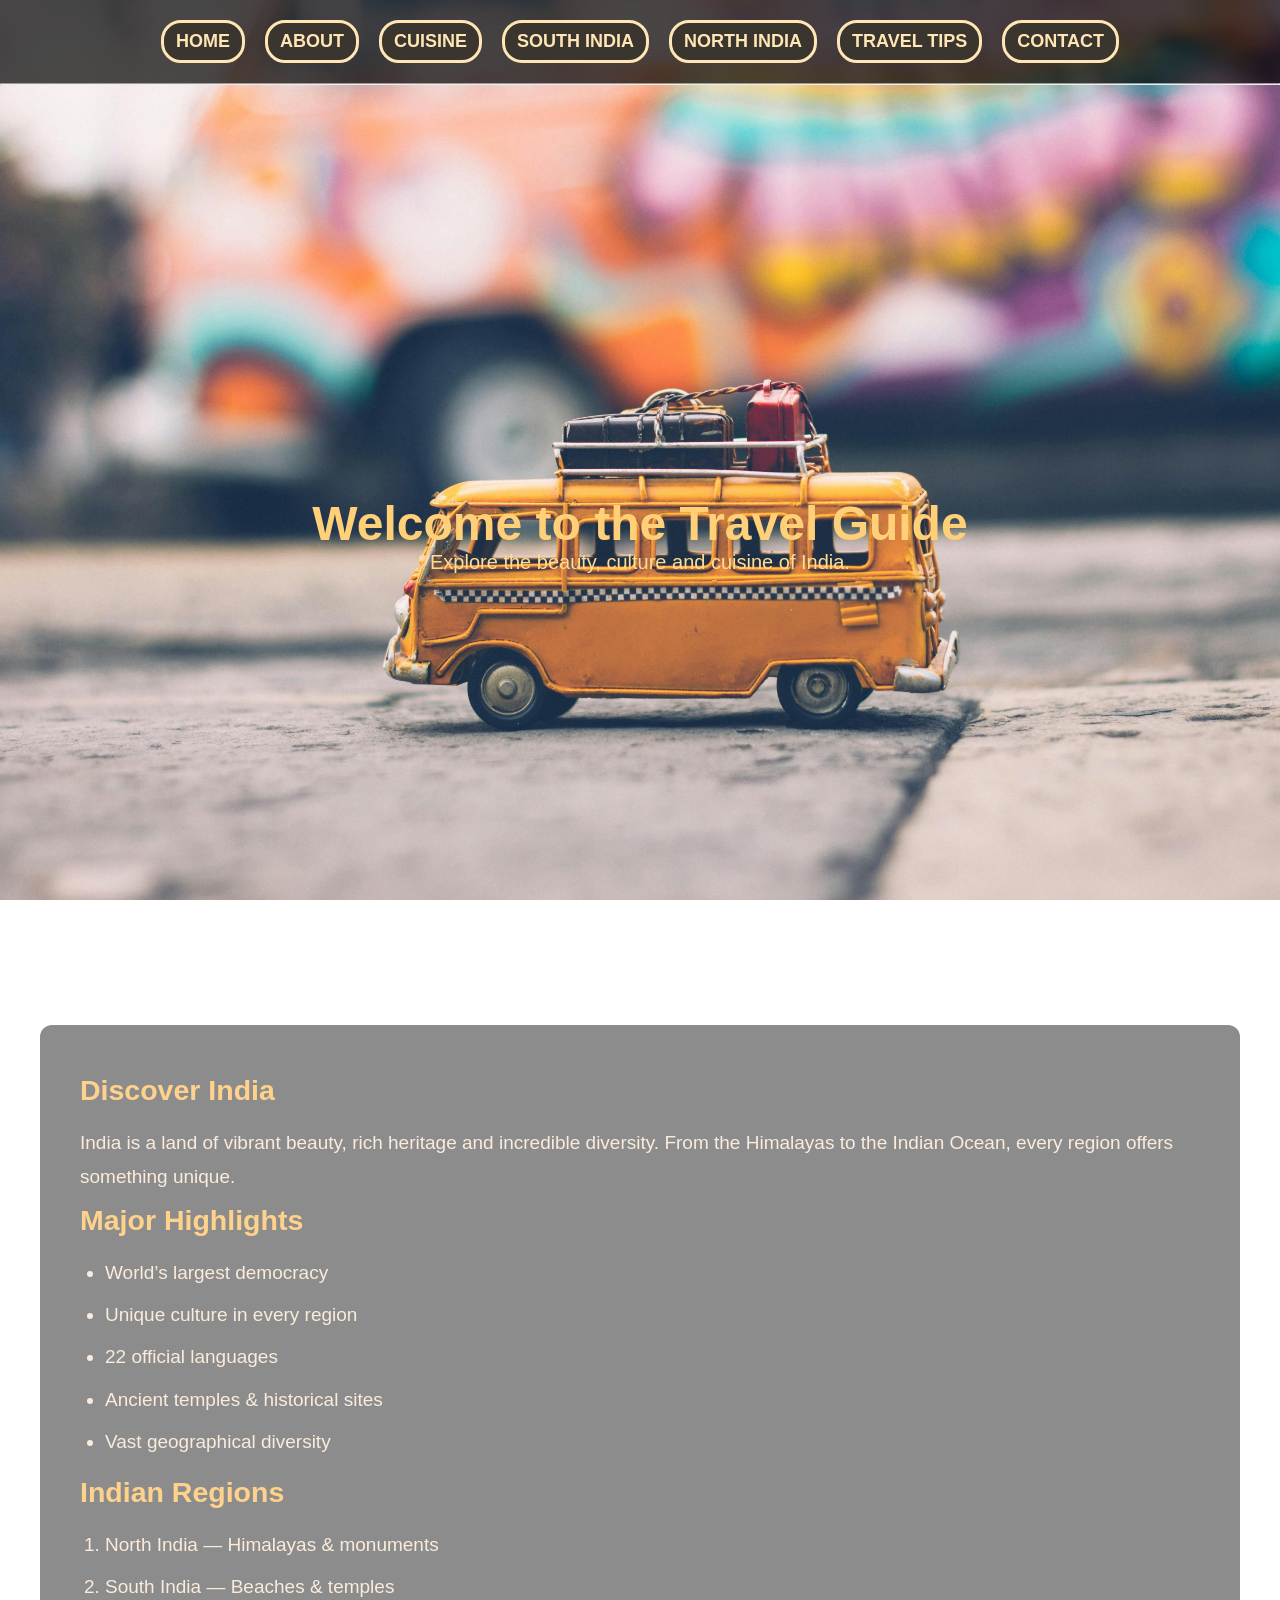
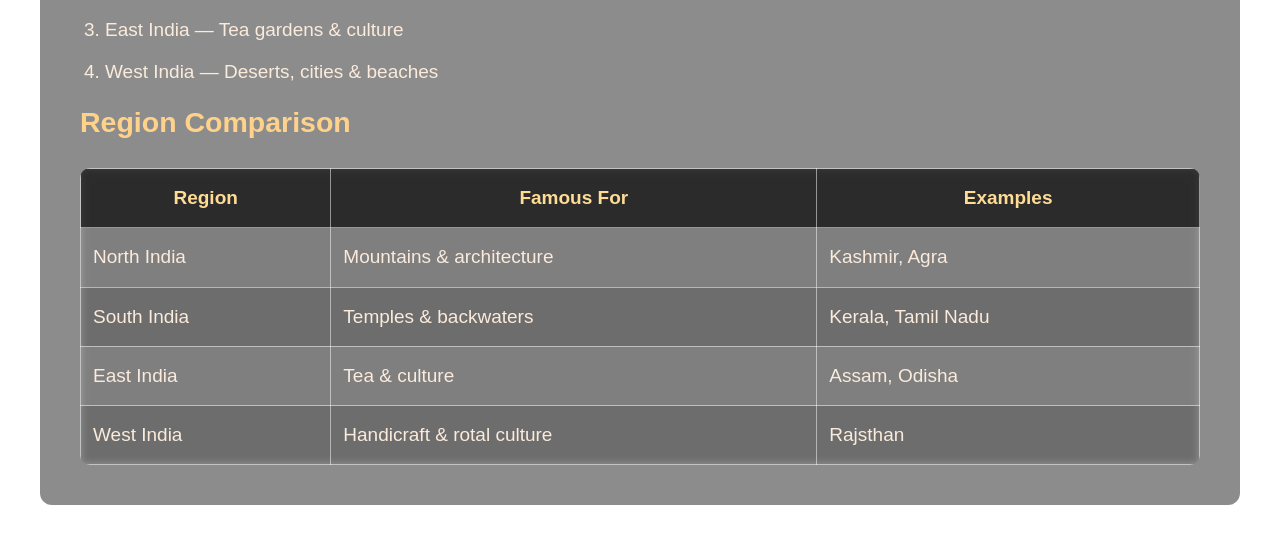
<file: index.html>
<!DOCTYPE html>
<html lang="en">

<head>
    <meta charset="UTF-8">
    <meta name="viewport" content="width=device-width, initial-scale=1.0">
    <link rel="stylesheet" href="style.css">
    <title>Travel Guide</title>
</head>
  

<body>
    <header >
        <nav class="navbar">
            <a href="index.html">HOME</a>
            <a href="about.html">ABOUT</a>
            <a href="cuisine.html">CUISINE</a>
            <a href="south-india.html">SOUTH INDIA</a>
            <a href="north-india.html">NORTH INDIA</a>
            <a href="travel-tips.html">TRAVEL TIPS</a>
            <a href="contact.html">CONTACT</a>
        </nav>
    </header>
    <hr>
     <div class="hero">
        <div class="overlay">
            <h1>Welcome to the Travel Guide</h1>
            <p>Explore the beauty, culture and cuisine of India.</p>
        </div>
    </div>

    <main class="main-content">

        <h2>Discover India</h2>
        <p>
            India is a land of vibrant beauty, rich heritage and incredible diversity.
            From the Himalayas to the Indian Ocean, every region offers something unique.
        </p>

        <h2>Major Highlights</h2>
        <ul>
            <li>World’s largest democracy</li>
            <li>Unique culture in every region</li>
            <li>22 official languages</li>
            <li>Ancient temples & historical sites</li>
            <li>Vast geographical diversity</li>
        </ul>

        <h2>Indian Regions</h2>
        <ol>
            <li>North India — Himalayas & monuments</li>
            <li>South India — Beaches & temples</li>
            <li>East India — Tea gardens & culture</li>
            <li>West India — Deserts, cities & beaches</li>
        </ol>

        <h2>Region Comparison</h2>
        <table>
            <tr>
                <th>Region</th>
                <th>Famous For</th>
                <th>Examples</th>
            </tr>
            <tr>
                <td>North India</td>
                <td>Mountains & architecture</td>
                <td>Kashmir, Agra</td>
            </tr>
            <tr>
                <td>South India</td>
                <td>Temples & backwaters</td>
                <td>Kerala, Tamil Nadu</td>
            </tr>
            <tr>
                <td>East India</td>
                <td>Tea & culture</td>
                <td>Assam, Odisha</td>
            </tr>
            <tr>
                <td>West India</td>
                <td>Handicraft & rotal culture</td>
                <td>Rajsthan</td>
            </tr>
</file>
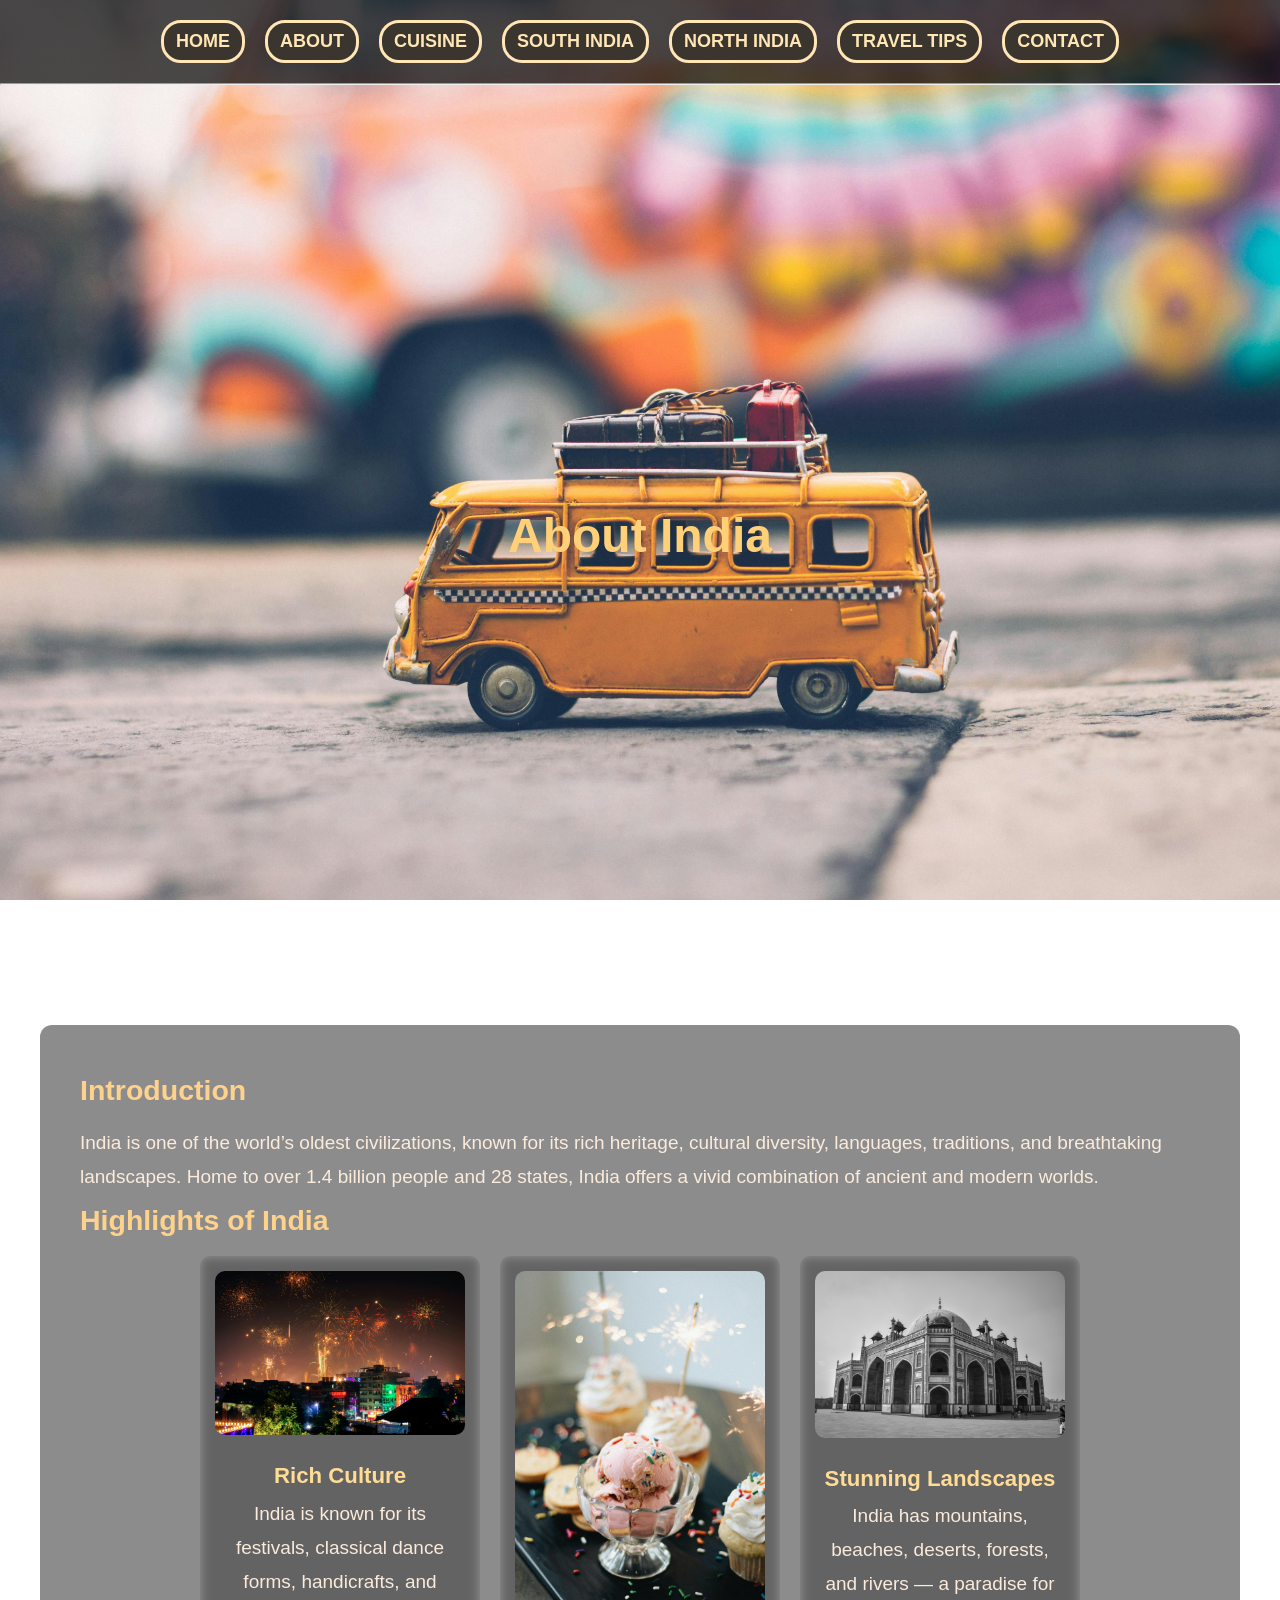
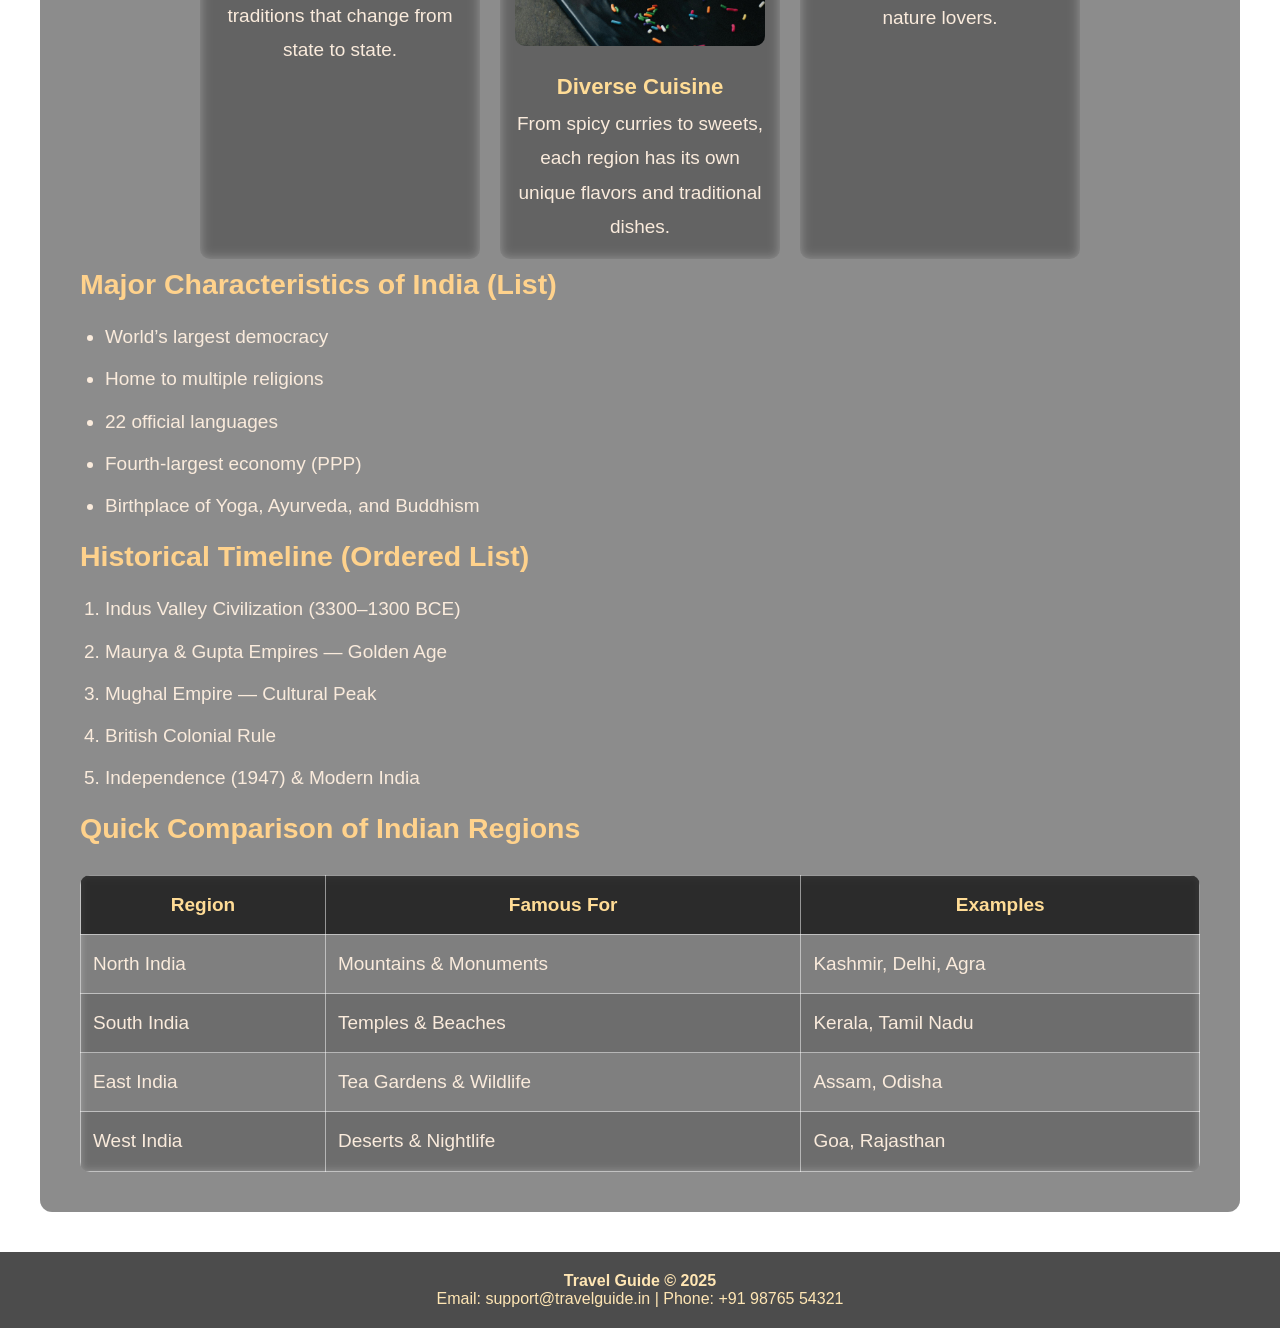
<file: about.html>
<!DOCTYPE html>
<html lang="en">

<head>
    <meta charset="UTF-8">
    <meta name="viewport" content="width=device-width, initial-scale=1.0">
    <link rel="stylesheet" href="style.css">
    <title>About India</title>
</head>

<body>

    
    <header>
        <nav class="navbar">
            <a href="index.html">HOME</a>
            <a href="about.html">ABOUT</a>
            <a href="cuisine.html">CUISINE</a>
            <a href="south-india.html">SOUTH INDIA</a>
            <a href="north-india.html">NORTH INDIA</a>
            <a href="travel-tips.html">TRAVEL TIPS</a>
            <a href="contact.html">CONTACT</a>
        </nav>
    </header>
    <hr>
    

    
    <div class="hero about-hero">
        <div class="overlay">
            <h1>About India</h1>
        </div>
    </div>


    <main class="main-content">

        <h2>Introduction</h2>
        <p>
            India is one of the world’s oldest civilizations, known for its rich heritage, cultural
            diversity, languages, traditions, and breathtaking landscapes. Home to over 1.4 billion
            people and 28 states, India offers a vivid combination of ancient and modern worlds.
        </p>

        
        <h2>Highlights of India</h2>

        <div style="display: flex; gap: 20px; flex-wrap: wrap; justify-content: center;">

            
            <div style="width: 280px; padding: 15px; background: rgba(255,255,255,0.12);
                 backdrop-filter: blur(6px); border-radius: 10px; text-align: center;">

                
                <img src="pictures/indian_culture.jpg" 
                     alt="Indian Culture" 
                     style="width: 100%; border-radius: 10px; margin-bottom: 10px;">

                <h3 style="color: rgb(255, 220, 150);">Rich Culture</h3>
                <p>India is known for its festivals, classical dance forms, handicrafts, and traditions that change from state to state.</p>
            </div>

            
            <div style="width: 280px; padding: 15px; background: rgba(255,255,255,0.12);
                 backdrop-filter: blur(6px); border-radius: 10px; text-align: center;">

                
                <img src="pictures/indian_food.jpg" 
                     alt="Indian Food" 
                     style="width: 100%; border-radius: 10px; margin-bottom: 10px;">

                <h3 style="color: rgb(255, 220, 150);">Diverse Cuisine</h3>
                <p>From spicy curries to sweets, each region has its own unique flavors and traditional dishes.</p>
            </div>

            <!-- CARD 3 -->
            <div style="width: 280px; padding: 15px; background: rgba(255,255,255,0.12);
                 backdrop-filter: blur(6px); border-radius: 10px; text-align: center;">
                <img src="pictures/indian_landscapes.jpg"
                     alt="Indian Landscapes" 
                     style="width: 100%; border-radius: 10px; margin-bottom: 10px;">

                <h3 style="color: rgb(255, 220, 150);">Stunning Landscapes</h3>
                <p>India has mountains, beaches, deserts, forests, and rivers — a paradise for nature lovers.</p>
            </div>

        </div>
        

        <h2>Major Characteristics of India (List)</h2>
        <ul>
            <li>World’s largest democracy</li>
            <li>Home to multiple religions</li>
            <li>22 official languages</li>
            <li>Fourth-largest economy (PPP)</li>
            <li>Birthplace of Yoga, Ayurveda, and Buddhism</li>
        </ul>

        <h2>Historical Timeline (Ordered List)</h2>
        <ol>
            <li>Indus Valley Civilization (3300–1300 BCE)</li>
            <li>Maurya & Gupta Empires — Golden Age</li>
            <li>Mughal Empire — Cultural Peak</li>
            <li>British Colonial Rule</li>
            <li>Independence (1947) & Modern India</li>
        </ol>

        <h2>Quick Comparison of Indian Regions</h2>
        <table>
            <tr>
                <th>Region</th>
                <th>Famous For</th>
                <th>Examples</th>
            </tr>
            <tr>
                <td>North India</td>
                <td>Mountains & Monuments</td>
                <td>Kashmir, Delhi, Agra</td>
            </tr>
            <tr>
                <td>South India</td>
                <td>Temples & Beaches</td>
                <td>Kerala, Tamil Nadu</td>
            </tr>
            <tr>
                <td>East India</td>
                <td>Tea Gardens & Wildlife</td>
                <td>Assam, Odisha</td>
            </tr>
            <tr>
                <td>West India</td>
                <td>Deserts & Nightlife</td>
                <td>Goa, Rajasthan</td>
            </tr>
        </table>

    </main>

    
    <footer>
        <p><strong>Travel Guide © 2025</strong></p>
        <p>Email: support@travelguide.in | Phone: +91 98765 54321</p>
    </footer>

</body>

</html>
</file>
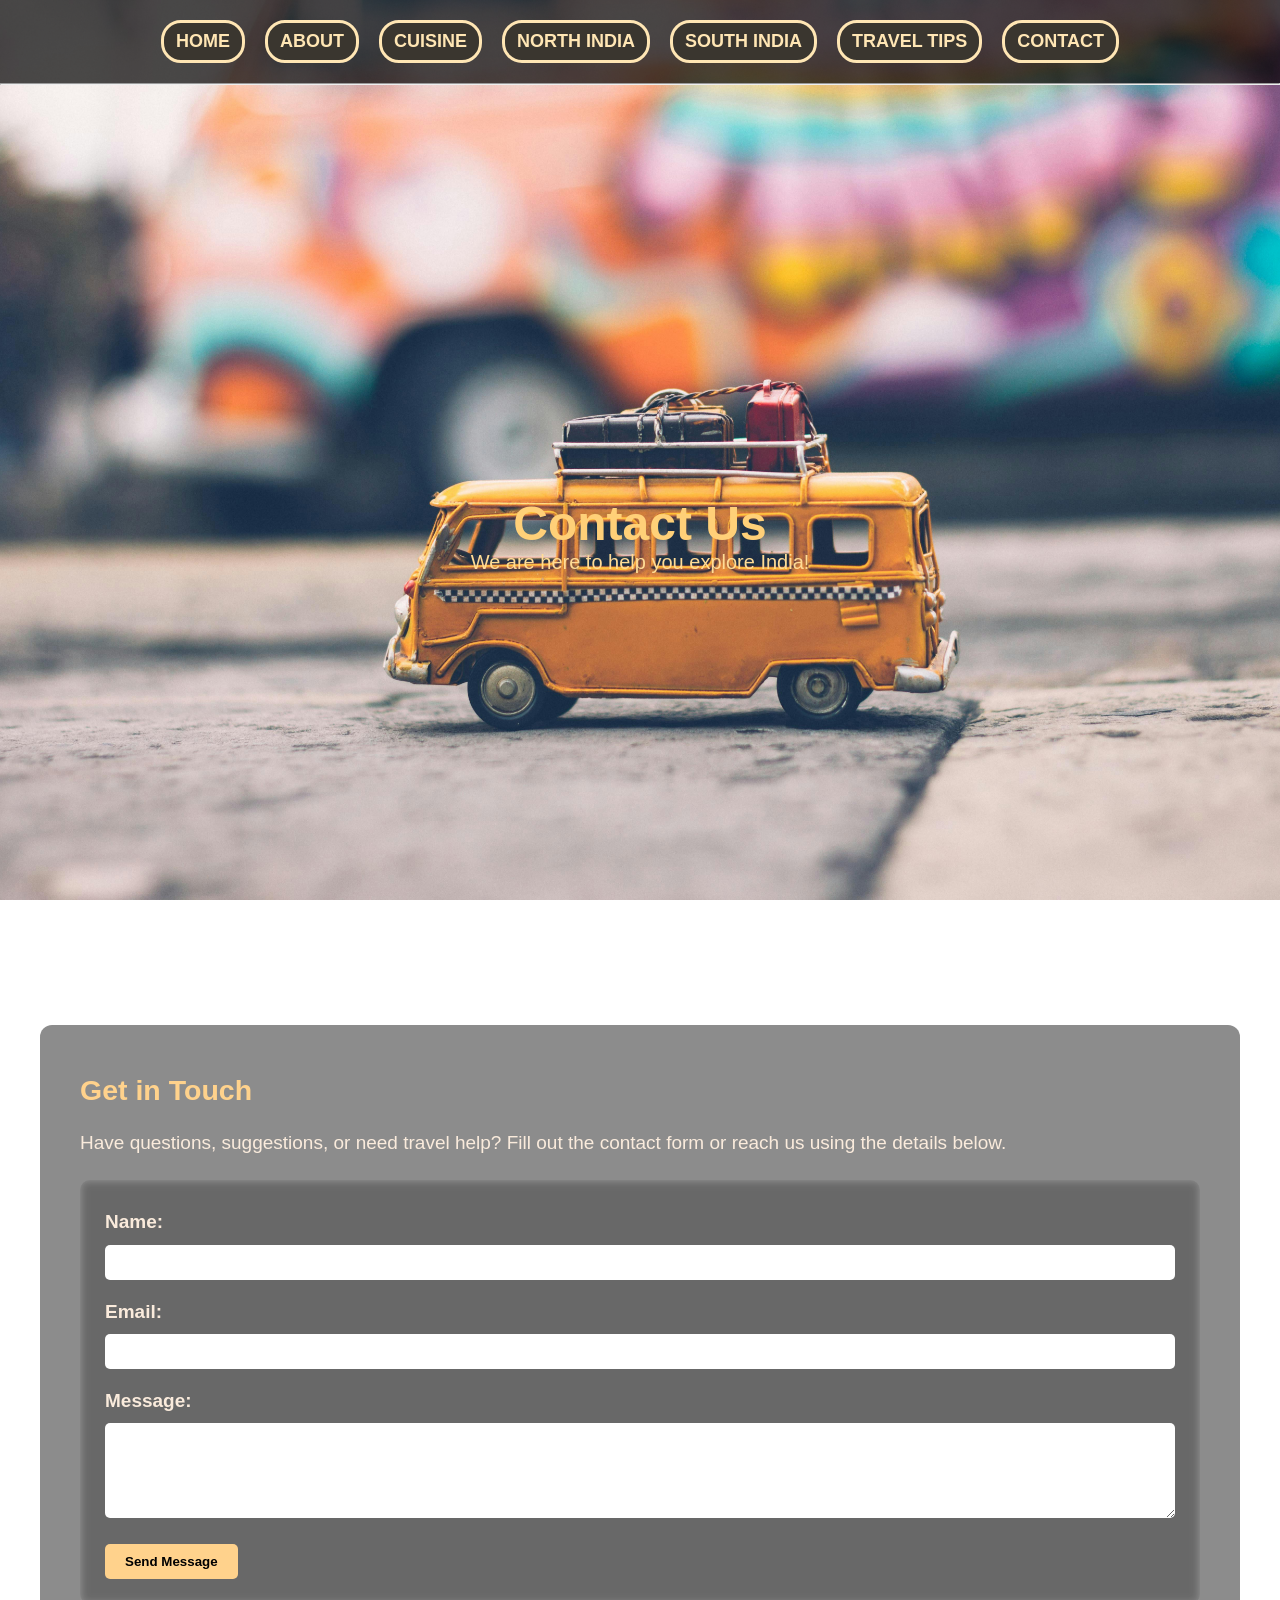
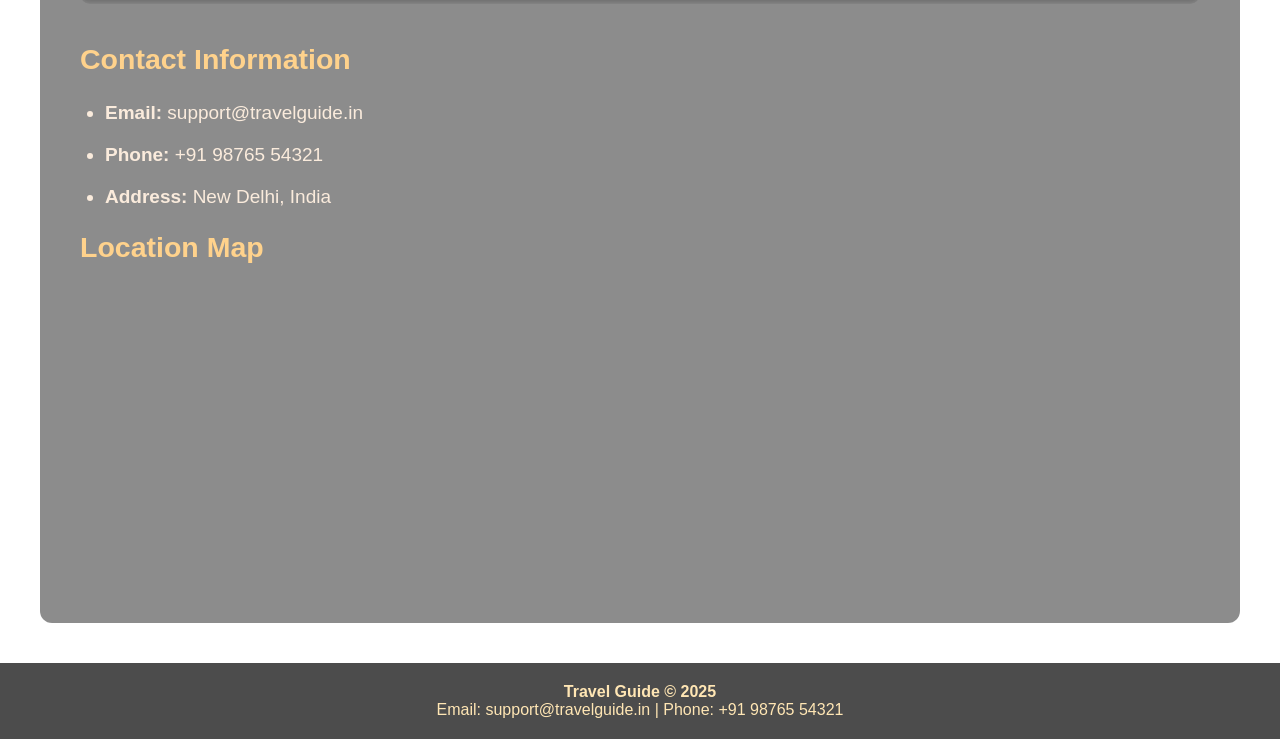
<file: contact.html>
<!DOCTYPE html>
<html lang="en">

<head>
    <meta charset="UTF-8">
    <meta name="viewport" content="width=device-width, initial-scale=1.0">
    <link rel="stylesheet" href="style.css">
    <title>Contact Us</title>
</head>

<body>

    <!-- HEADER -->
    <header>
        <nav class="navbar">
            <a href="index.html">HOME</a>
            <a href="about.html">ABOUT</a>
            <a href="cuisine.html">CUISINE</a>
            <a href="north-india.html">NORTH INDIA</a>
            <a href="south-india.html">SOUTH INDIA</a>
            <a href="travel-tips.html">TRAVEL TIPS</a>
            <a href="contact.html">CONTACT</a>
        </nav>
    </header>
    <hr>

    <!-- HERO SECTION -->
    <div class="hero">
        <div class="overlay">
            <h1>Contact Us</h1>
            <p>We are here to help you explore India!</p>
        </div>
    </div>

    <!-- MAIN CONTENT -->
    <main class="main-content">

        <h2>Get in Touch</h2>
        <p>Have questions, suggestions, or need travel help? Fill out the contact form or reach us using the details below.</p>

        <!-- CONTACT FORM -->
        <div style="
            background: rgba(255,255,255,0.15);
            backdrop-filter: blur(5px);
            padding: 25px;
            border-radius: 10px;
            margin-top: 20px;
        ">
            <form>
                <label for="name"><strong>Name:</strong></label><br>
                <input type="text" id="name" required
                    style="width: 100%; padding: 10px; margin-top: 5px; margin-bottom: 15px; border-radius: 5px; border: none;">

                <label for="email"><strong>Email:</strong></label><br>
                <input type="email" id="email" required
                    style="width: 100%; padding: 10px; margin-top: 5px; margin-bottom: 15px; border-radius: 5px; border: none;">

                <label for="msg"><strong>Message:</strong></label><br>
                <textarea id="msg" rows="5" required
                    style="width: 100%; padding: 10px; margin-top: 5px; border-radius: 5px; border: none;"></textarea>

                <button type="submit"
                    style="
                        margin-top: 15px;
                        padding: 10px 20px;
                        background: rgb(255, 210, 140);
                        border: none;
                        color: black;
                        font-weight: bold;
                        cursor: pointer;
                        border-radius: 5px;
                    ">
                    Send Message
                </button>
            </form>
        </div>

        <h2 style="margin-top: 30px;">Contact Information</h2>
        <ul>
            <li><strong>Email:</strong> support@travelguide.in</li>
            <li><strong>Phone:</strong> +91 98765 54321</li>
            <li><strong>Address:</strong> New Delhi, India</li>
        </ul>

        <h2>Location Map</h2>
        <div style="margin-top: 10px; display: flex; justify-content: center;">
            <!-- Placeholder Map -->
            <iframe 
                src="https://www.google.com/maps/embed?pb=!1m18!1m12!1m3!1d241317.11610098018!2d72.74109984463535!3d19.08250200659964!2m3!1f0!2f0!3f0!3m2!1i1024!2i768!4f13.1!3m3!1m2!1s0x3be7b63cf3d06f3b%3A0xb30b8f64c685ec2!2sMumbai!5e0!3m2!1sen!2sin!4v1703412345678" 
                width="100%" 
                height="300" 
                style="border:0; border-radius: 10px;"
                allowfullscreen="">
            </iframe>
        </div>

    </main>

    <!-- FOOTER -->
    <footer>
        <p><strong>Travel Guide © 2025</strong></p>
        <p>Email: support@travelguide.in | Phone: +91 98765 54321</p>
    </footer>

</body>

</html>
</file>
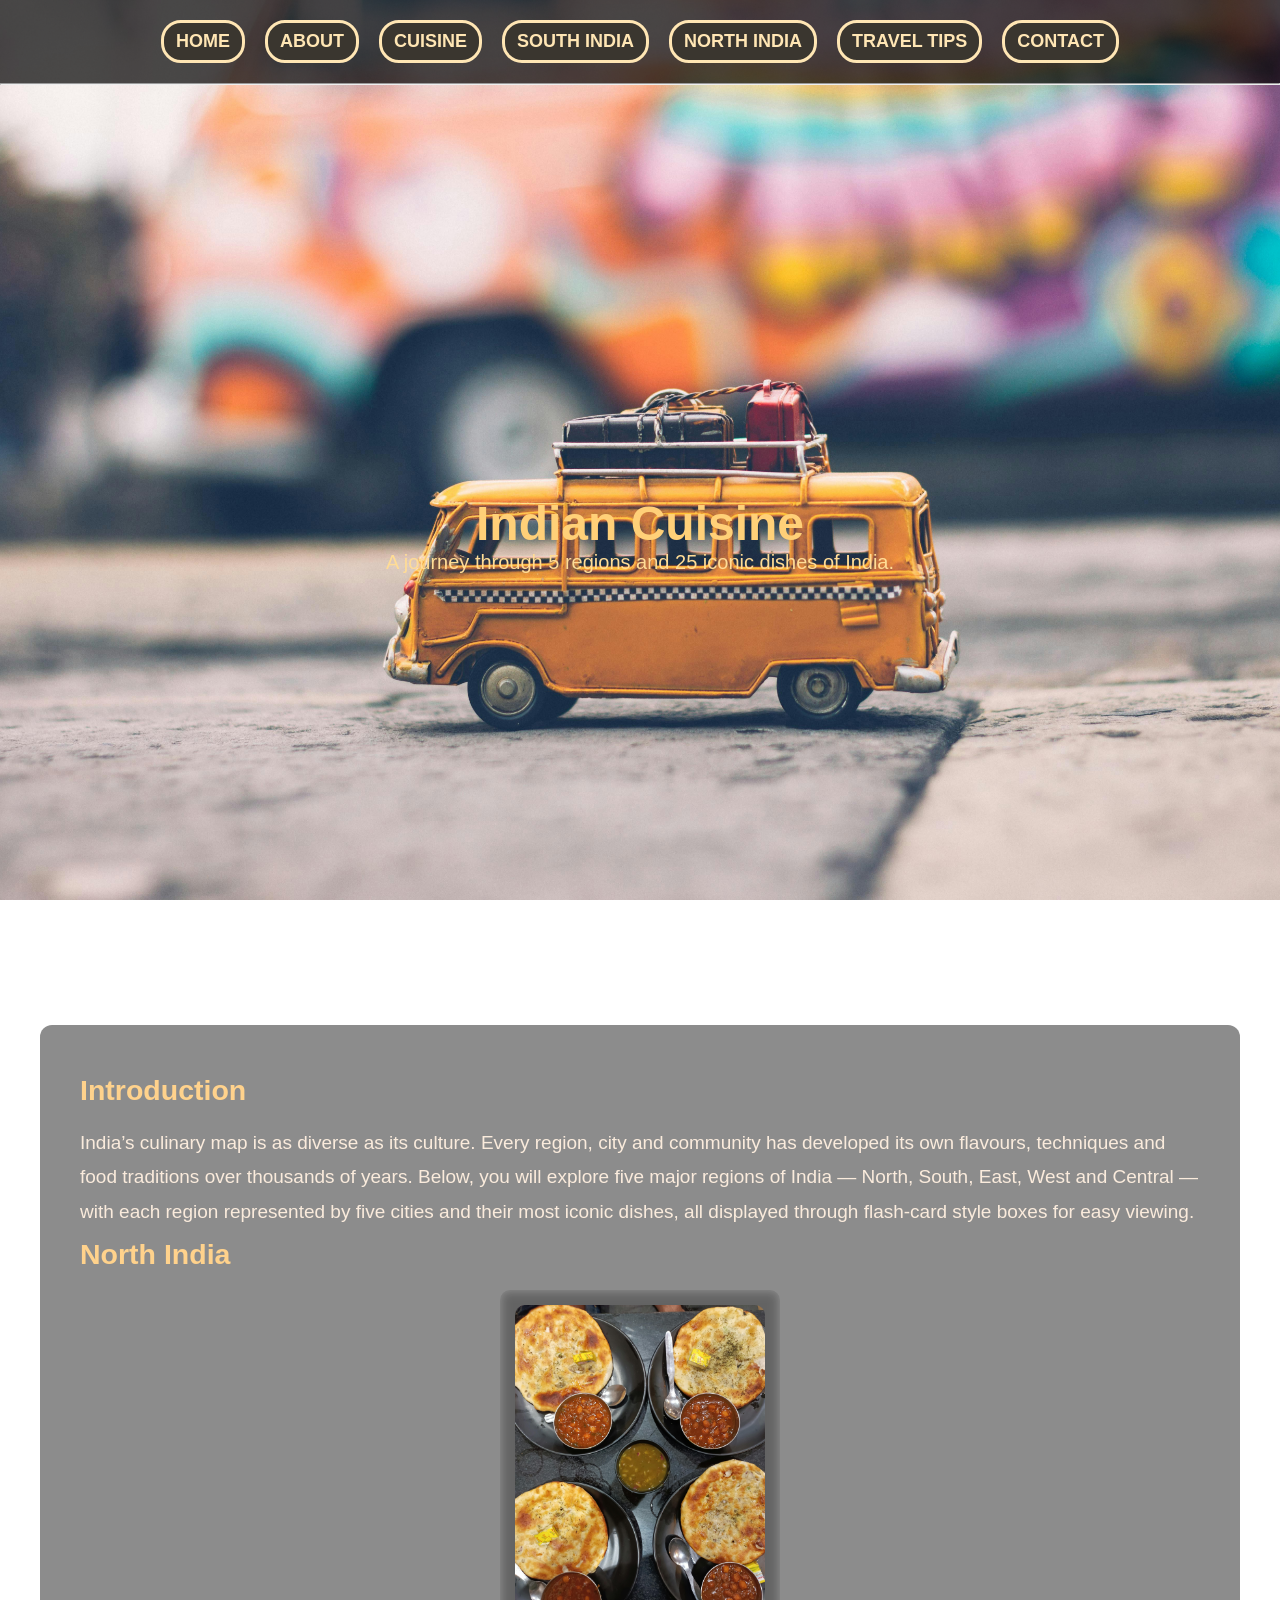
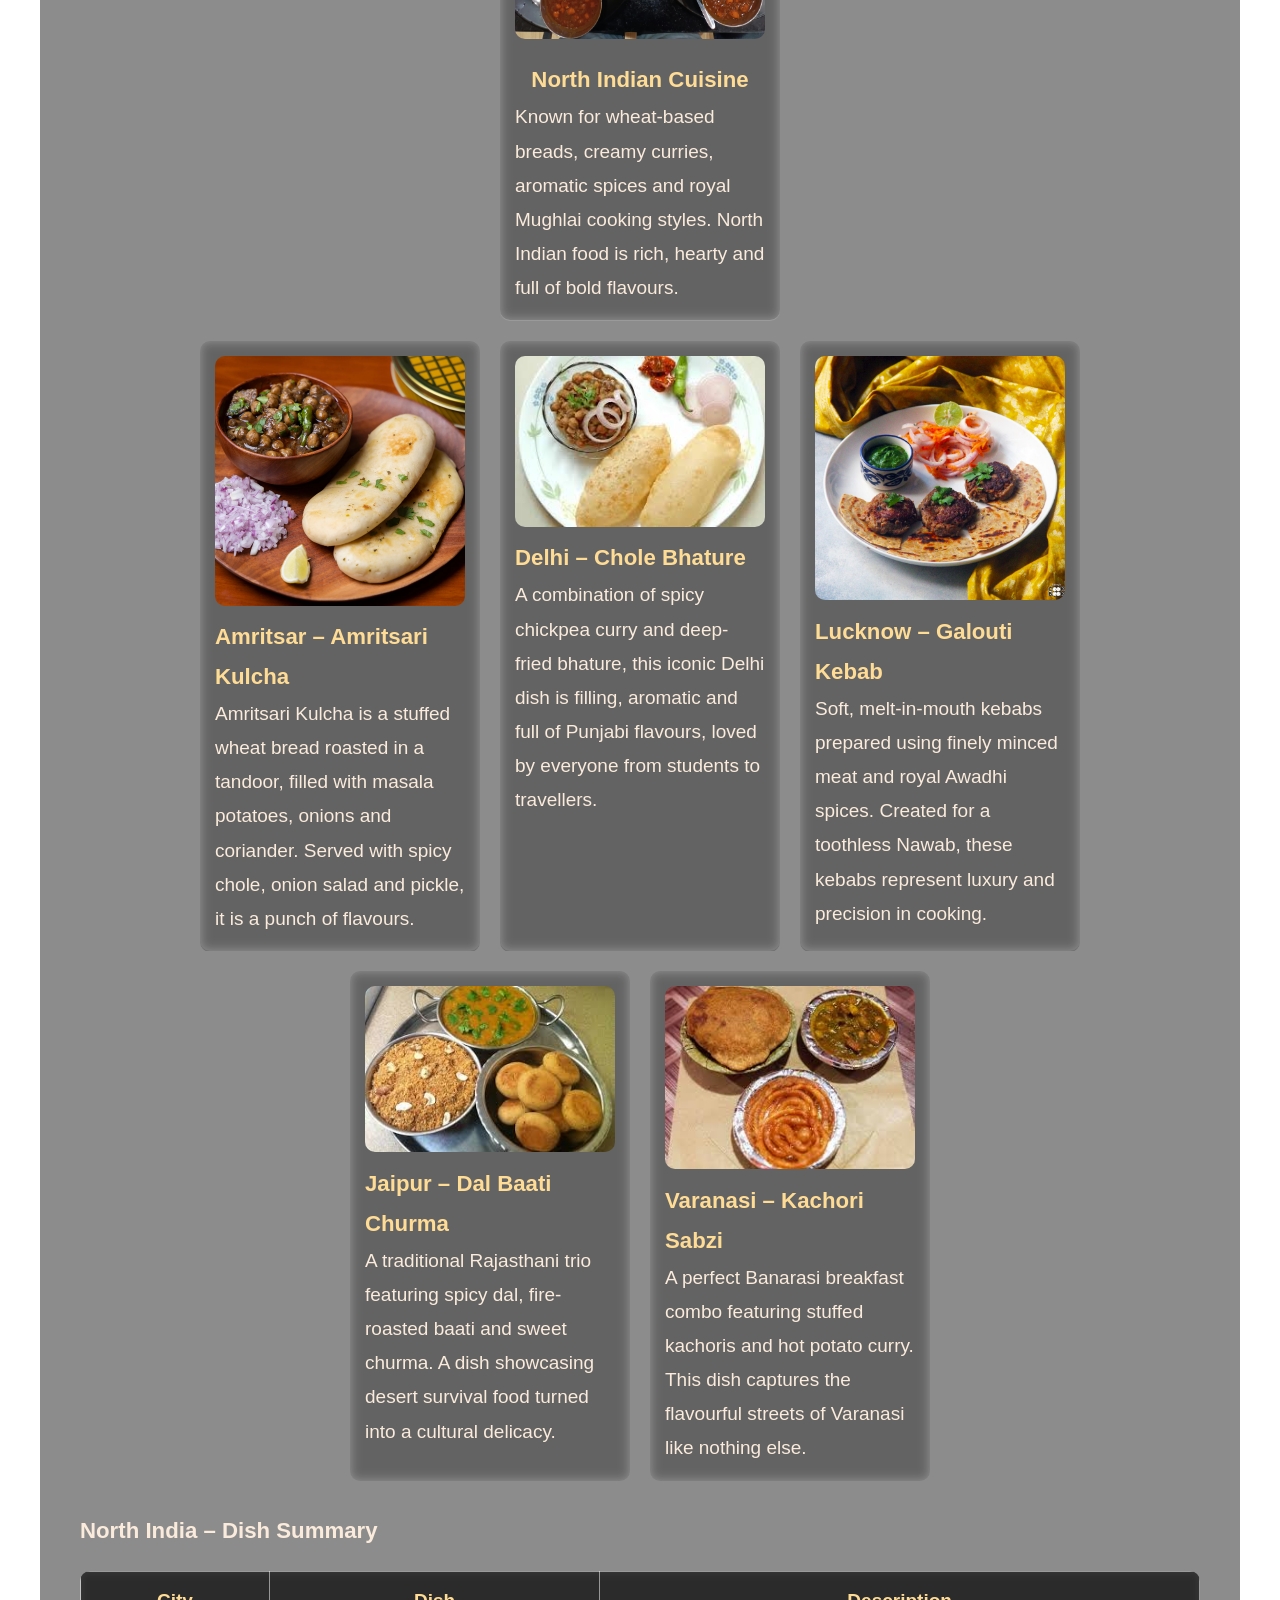
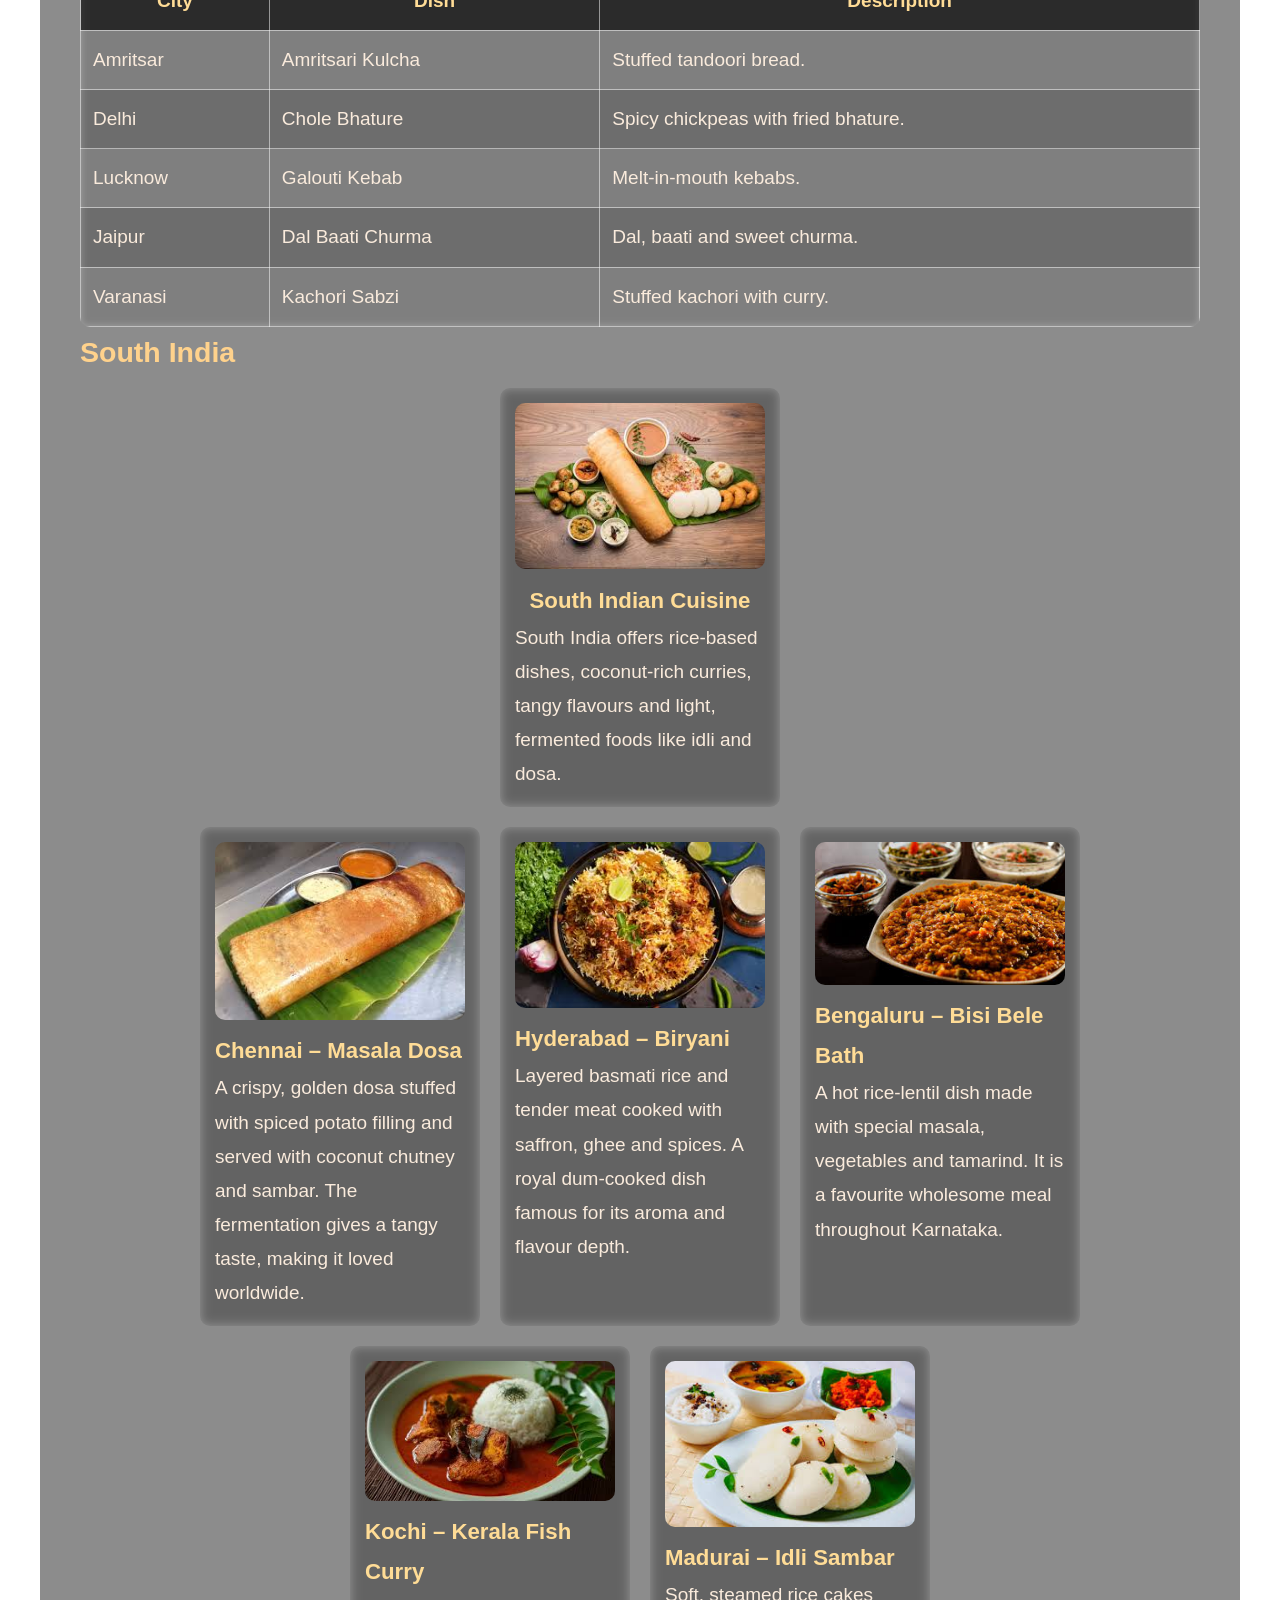
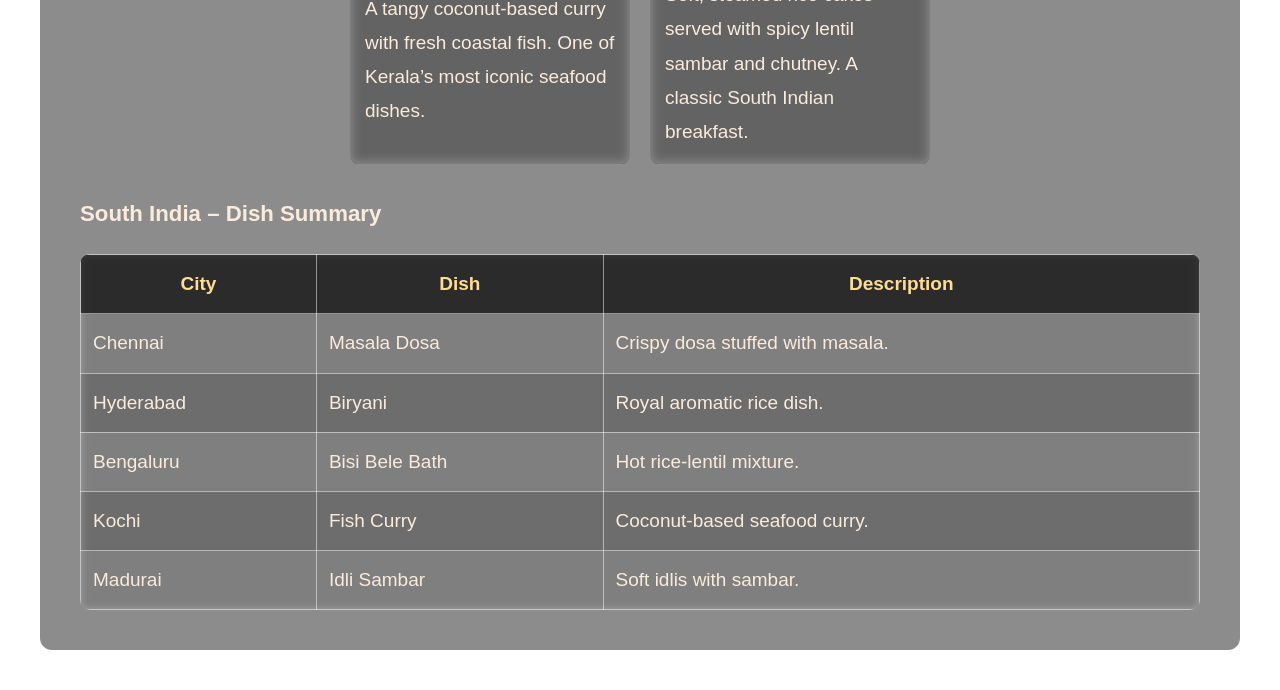
<file: cuisine.html>
<!DOCTYPE html>
<html lang="en">

<head>
    <meta charset="UTF-8">
    <meta name="viewport" content="width=device-width, initial-scale=1.0">
    <link rel="stylesheet" href="style.css">
    <title>Indian Cuisine</title>
</head>

<body>

    <!-- NAVBAR -->
    <header>
        <nav class="navbar">
            <a href="index.html">HOME</a>
            <a href="about.html">ABOUT</a>
            <a href="cuisine.html">CUISINE</a>
            <a href="south-india.html">SOUTH INDIA</a>
            <a href="north-india.html">NORTH INDIA</a>
            <a href="travel-tips.html">TRAVEL TIPS</a>
            <a href="contact.html">CONTACT</a>
        </nav>
    </header>
    <hr>

    <!-- HERO -->
    <div class="hero">
        <div class="overlay">
            <h1>Indian Cuisine</h1>
            <p>A journey through 5 regions and 25 iconic dishes of India.</p>
        </div>
    </div>

    <main class="main-content">

        <h2>Introduction</h2>
        <p>
            India’s culinary map is as diverse as its culture. Every region, city and community has developed its
            own flavours, techniques and food traditions over thousands of years. Below, you will explore five major
            regions of India — North, South, East, West and Central — with each region represented by five cities
            and their most iconic dishes, all displayed through flash-card style boxes for easy viewing.
        </p>

        <!-- ========================================================= -->
        <!-- ===================== NORTH INDIA ======================= -->
        <!-- ========================================================= -->

        <h2>North India</h2>

        <!-- REGION FLASH CARD -->
        <div style="display:flex; gap:20px; flex-wrap:wrap; justify-content:center; margin-bottom:20px;">

            <div style="width:280px; padding:15px; background:rgba(255,255,255,0.12); backdrop-filter:blur(6px); border-radius:10px;">
                <!-- ADD REGION IMAGE HERE -->
                <img src="pictures/ northindiafood.jpg" alt="North India Food"
                    style="width:100%; border-radius:10px; margin-bottom:10px;">
                <h3 style="color:rgb(255,220,150); text-align:center;">North Indian Cuisine</h3>
                <p>
                    Known for wheat-based breads, creamy curries, aromatic spices and royal Mughlai cooking styles.
                    North Indian food is rich, hearty and full of bold flavours.
                </p>
            </div>
        </div>

        <!-- ========== FLASH CARDS ROW ========== -->
        <div style="display:flex; gap:20px; flex-wrap:wrap; justify-content:center;">

            <!-- 1. Amritsar -->
            <div style="width:280px; padding:15px; background:rgba(255,255,255,0.12); backdrop-filter:blur(6px); border-radius:10px;">
                <!-- ADD IMAGE -->
                <img src="pictures/amritsari_kulcha.jpg" style="width:100%; border-radius:10px;">
                <h3 style="color:rgb(255,220,150);">Amritsar – Amritsari Kulcha</h3>
                <p>
                    Amritsari Kulcha is a stuffed wheat bread roasted in a tandoor, filled with masala potatoes,
                    onions and coriander. Served with spicy chole, onion salad and pickle, it is a punch of flavours.
                </p>
            </div>

            <!-- 2. Delhi -->
            <div style="width:280px; padding:15px; background:rgba(255,255,255,0.12); backdrop-filter:blur(6px); border-radius:10px;">
                <img src="pictures/chole_bhature.jpg" style="width:100%; border-radius:10px;">
                <h3 style="color:rgb(255,220,150);">Delhi – Chole Bhature</h3>
                <p>
                    A combination of spicy chickpea curry and deep-fried bhature, this iconic Delhi dish is filling,
                    aromatic and full of Punjabi flavours, loved by everyone from students to travellers.
                </p>
            </div>

            <!-- 3. Lucknow -->
            <div style="width:280px; padding:15px; background:rgba(255,255,255,0.12); backdrop-filter:blur(6px); border-radius:10px;">
                <img src="pictures/galouti_kebab.jpg" style="width:100%; border-radius:10px;">
                <h3 style="color:rgb(255,220,150);">Lucknow – Galouti Kebab</h3>
                <p>
                    Soft, melt-in-mouth kebabs prepared using finely minced meat and royal Awadhi spices. Created for
                    a toothless Nawab, these kebabs represent luxury and precision in cooking.
                </p>
            </div>

            <!-- 4. Jaipur -->
            <div style="width:280px; padding:15px; background:rgba(255,255,255,0.12); backdrop-filter:blur(6px); border-radius:10px;">
                <img src="pictures/dal_baati.jpg" style="width:100%; border-radius:10px;">
                <h3 style="color:rgb(255,220,150);">Jaipur – Dal Baati Churma</h3>
                <p>
                    A traditional Rajasthani trio featuring spicy dal, fire-roasted baati and sweet churma. A dish
                    showcasing desert survival food turned into a cultural delicacy.
                </p>
            </div>

            <!-- 5. Varanasi -->
            <div style="width:280px; padding:15px; background:rgba(255,255,255,0.12); backdrop-filter:blur(6px); border-radius:10px;">
                <img src="pictures/kachori_sabzi.jpg" style="width:100%; border-radius:10px;">
                <h3 style="color:rgb(255,220,150);">Varanasi – Kachori Sabzi</h3>
                <p>
                    A perfect Banarasi breakfast combo featuring stuffed kachoris and hot potato curry. This dish
                    captures the flavourful streets of Varanasi like nothing else.
                </p>
            </div>
        </div>

        <!-- TABLE -->
        <h3 style="margin-top:30px;">North India – Dish Summary</h3>
        <table>
            <tr><th>City</th><th>Dish</th><th>Description</th></tr>
            <tr><td>Amritsar</td><td>Amritsari Kulcha</td><td>Stuffed tandoori bread.</td></tr>
            <tr><td>Delhi</td><td>Chole Bhature</td><td>Spicy chickpeas with fried bhature.</td></tr>
            <tr><td>Lucknow</td><td>Galouti Kebab</td><td>Melt-in-mouth kebabs.</td></tr>
            <tr><td>Jaipur</td><td>Dal Baati Churma</td><td>Dal, baati and sweet churma.</td></tr>
            <tr><td>Varanasi</td><td>Kachori Sabzi</td><td>Stuffed kachori with curry.</td></tr>
        </table>

        <!-- ========================================================= -->
        <!-- ===================== SOUTH INDIA ======================= -->
        <!-- ========================================================= -->

        <h2>South India</h2>

        <!-- REGION FLASH CARD -->
        <div style="display:flex; gap:20px; flex-wrap:wrap; justify-content:center; margin-bottom:20px;">
            <div style="width:280px; padding:15px; background:rgba(255,255,255,0.12); backdrop-filter:blur(6px); border-radius:10px;">
                <img src="pictures/south_india.jpg" style="width:100%; border-radius:10px;">
                <h3 style="color:rgb(255,220,150); text-align:center;">South Indian Cuisine</h3>
                <p>
                    South India offers rice-based dishes, coconut-rich curries, tangy flavours and light, fermented
                    foods like idli and dosa.
                </p>
            </div>
        </div>

        <!-- FLASH CARDS (5 cities) -->
        <div style="display:flex; gap:20px; flex-wrap:wrap; justify-content:center;">

            <!-- 1. Chennai -->
            <div style="width:280px; background:rgba(255,255,255,0.12); padding:15px; border-radius:10px; backdrop-filter:blur(6px);">
                <img src="pictures/masala_dosa.jpg" style="width:100%; border-radius:10px;">
                <h3 style="color:rgb(255,220,150);">Chennai – Masala Dosa</h3>
                <p>
                    A crispy, golden dosa stuffed with spiced potato filling and served with coconut chutney and
                    sambar. The fermentation gives a tangy taste, making it loved worldwide.
                </p>
            </div>

            <!-- 2. Hyderabad -->
            <div style="width:280px; background:rgba(255,255,255,0.12); padding:15px; border-radius:10px; backdrop-filter:blur(6px);">
                <img src="pictures/hyderabadi_biryani.jpg" style="width:100%; border-radius:10px;">
                <h3 style="color:rgb(255,220,150);">Hyderabad – Biryani</h3>
                <p>
                    Layered basmati rice and tender meat cooked with saffron, ghee and spices. A royal dum-cooked dish
                    famous for its aroma and flavour depth.
                </p>
            </div>

            <!-- 3. Bengaluru -->
            <div style="width:280px; background:rgba(255,255,255,0.12); padding:15px; border-radius:10px; backdrop-filter:blur(6px);">
                <img src="pictures/bisi_bele_bath.jpg" style="width:100%; border-radius:10px;">
                <h3 style="color:rgb(255,220,150);">Bengaluru – Bisi Bele Bath</h3>
                <p>
                    A hot rice-lentil dish made with special masala, vegetables and tamarind. It is a favourite
                    wholesome meal throughout Karnataka.
                </p>
            </div>

            <!-- 4. Kochi -->
            <div style="width:280px; background:rgba(255,255,255,0.12); padding:15px; border-radius:10px; backdrop-filter:blur(6px);">
                <img src="pictures/kerala_fish_curry.jpg" style="width:100%; border-radius:10px;">
                <h3 style="color:rgb(255,220,150);">Kochi – Kerala Fish Curry</h3>
                <p>
                    A tangy coconut-based curry with fresh coastal fish. One of Kerala’s most iconic seafood dishes.
                </p>
            </div>

            <!-- 5. Madurai -->
            <div style="width:280px; background:rgba(255,255,255,0.12); padding:15px; border-radius:10px; backdrop-filter:blur(6px);">
                <img src="pictures/idli_sambar.jpg" style="width:100%; border-radius:10px;">
                <h3 style="color:rgb(255,220,150);">Madurai – Idli Sambar</h3>
                <p>
                    Soft, steamed rice cakes served with spicy lentil sambar and chutney. A classic South Indian
                    breakfast.
                </p>
            </div>

        </div>

        <!-- SOUTH TABLE -->
        <h3 style="margin-top:30px;">South India – Dish Summary</h3>
        <table>
            <tr><th>City</th><th>Dish</th><th>Description</th></tr>
            <tr><td>Chennai</td><td>Masala Dosa</td><td>Crispy dosa stuffed with masala.</td></tr>
            <tr><td>Hyderabad</td><td>Biryani</td><td>Royal aromatic rice dish.</td></tr>
            <tr><td>Bengaluru</td><td>Bisi Bele Bath</td><td>Hot rice-lentil mixture.</td></tr>
            <tr><td>Kochi</td><td>Fish Curry</td><td>Coconut-based seafood curry.</td></tr>
            <tr><td>Madurai</td><td>Idli Sambar</td><td>Soft idlis with sambar.</td></tr>
        </table>

        <!-- ========================================================= -->
        <!-- EAST INDIA, WEST INDIA, CENTRAL INDIA -->
        <!-- (DUE TO LENGTH LIMIT, I WILL SEND THEM IN THE NEXT MESSAGE) -->
        <!-- Just say: “continue” -->
    </main>

</body>
</html>
</file>
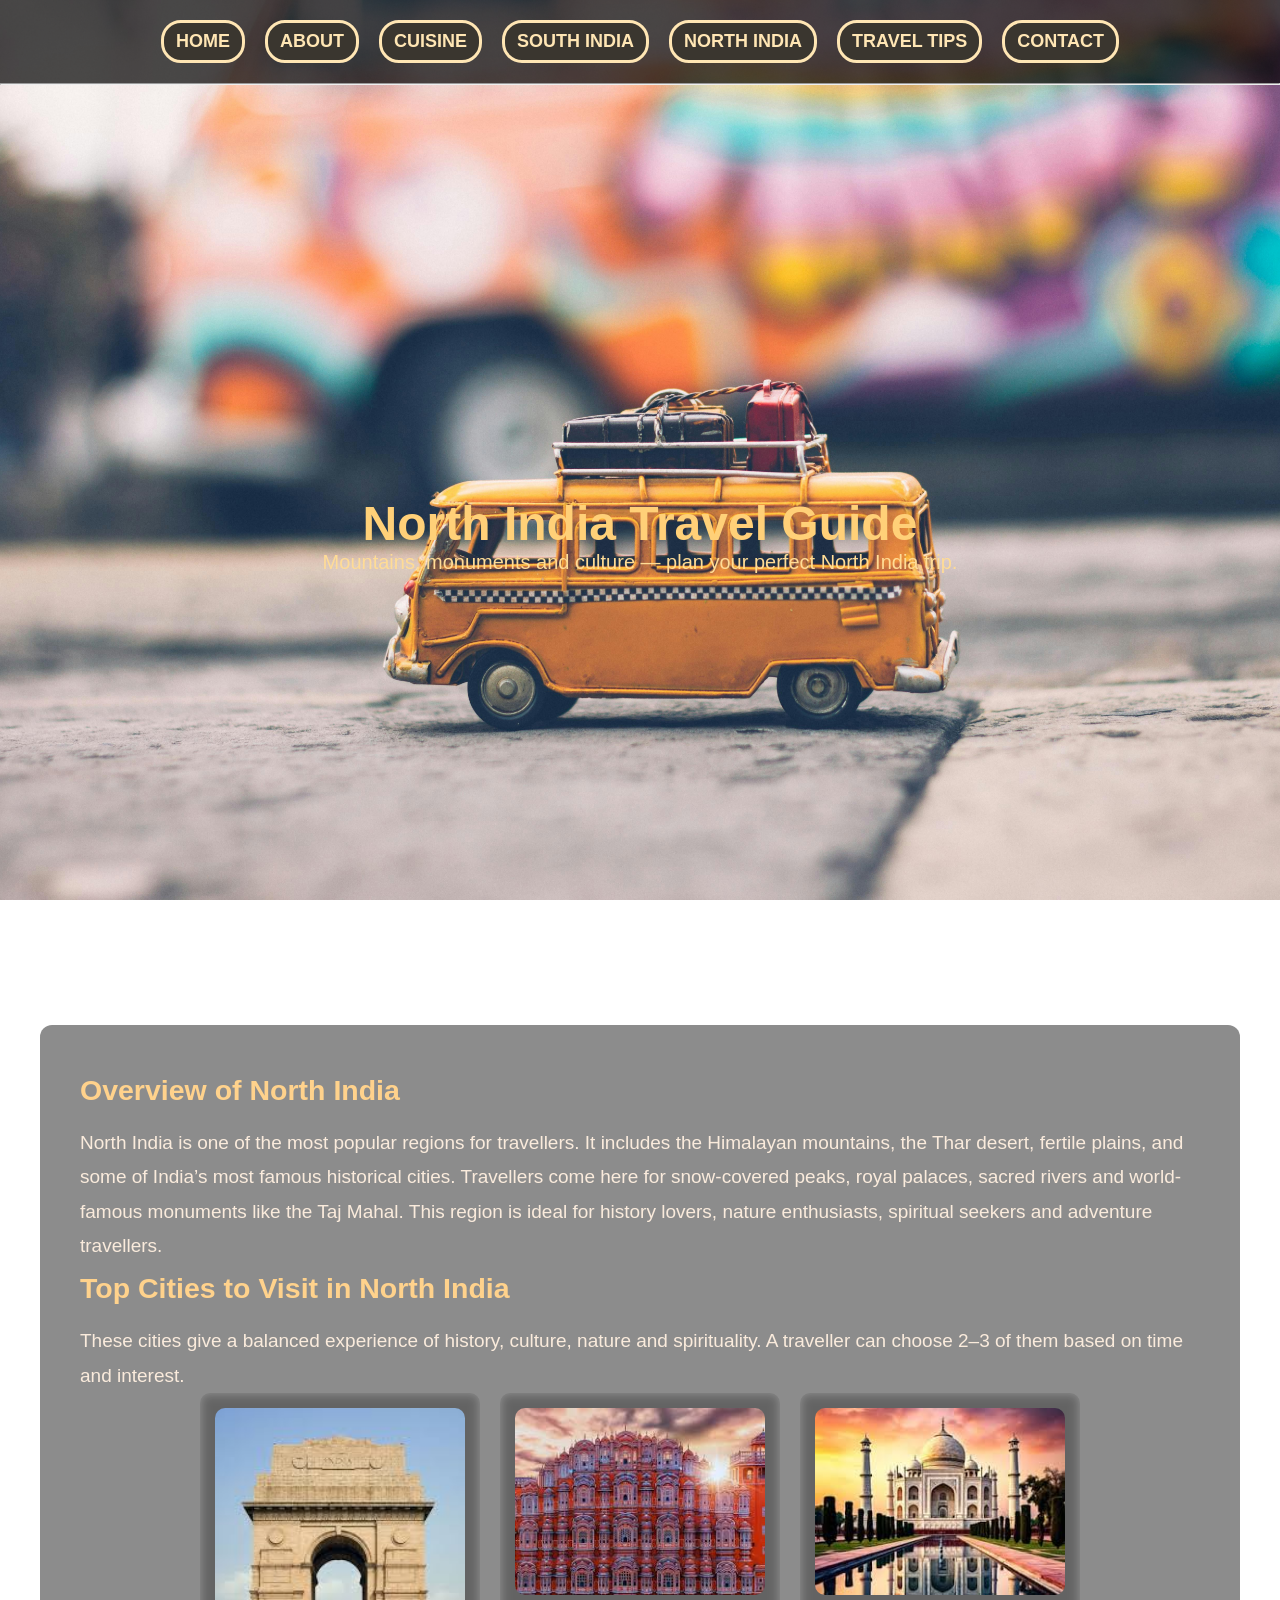
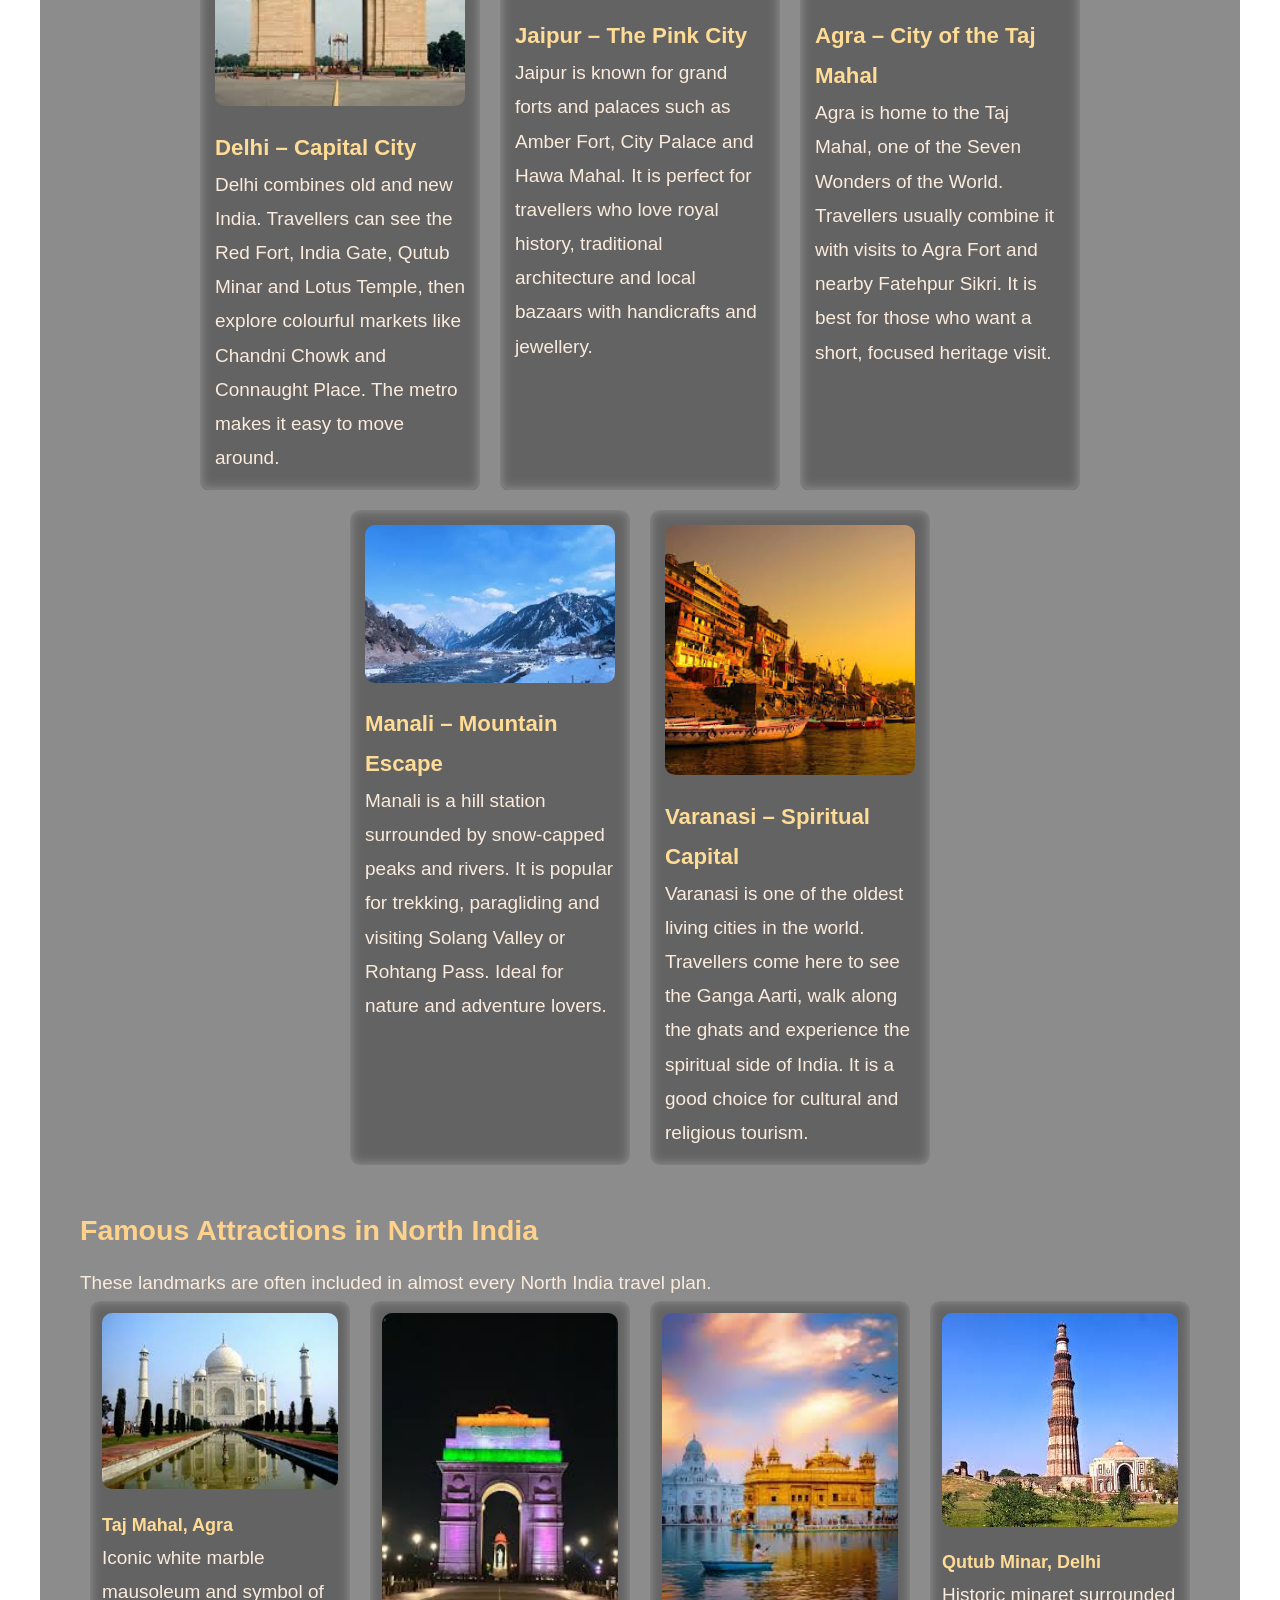
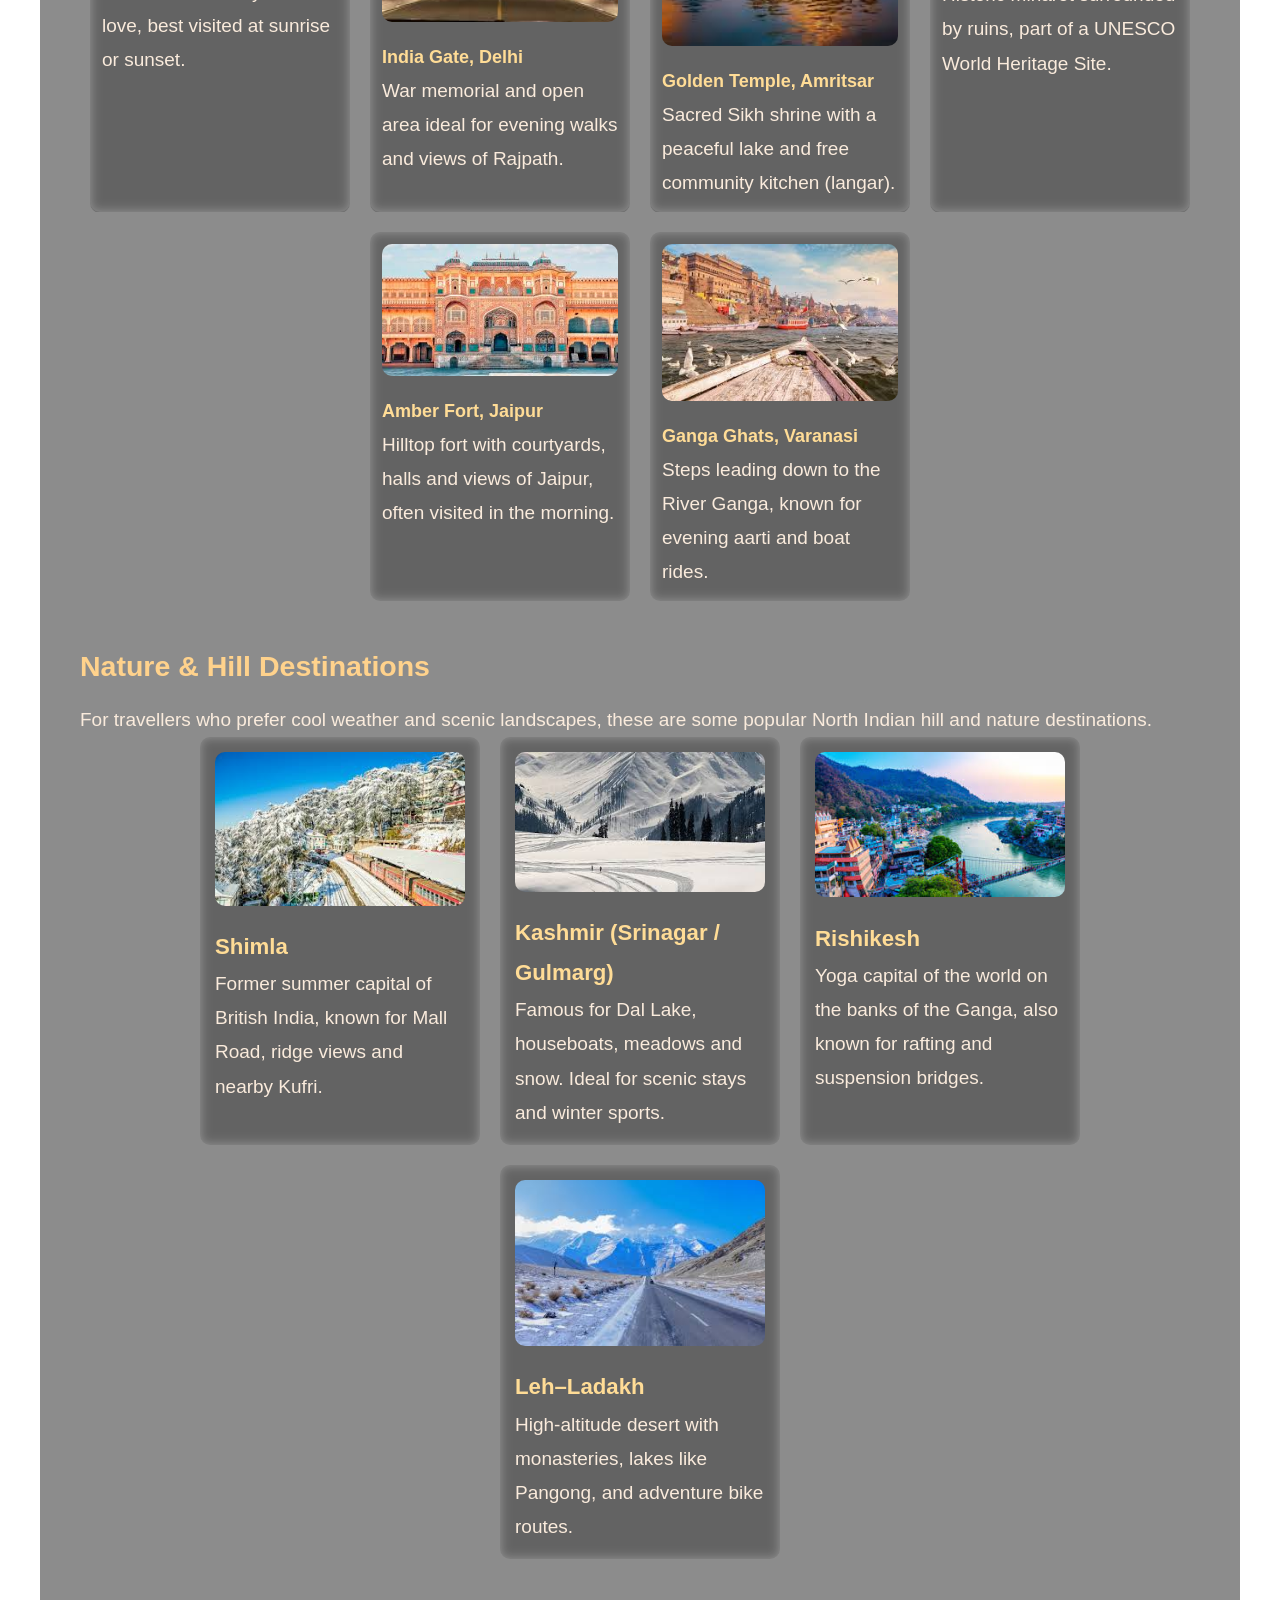
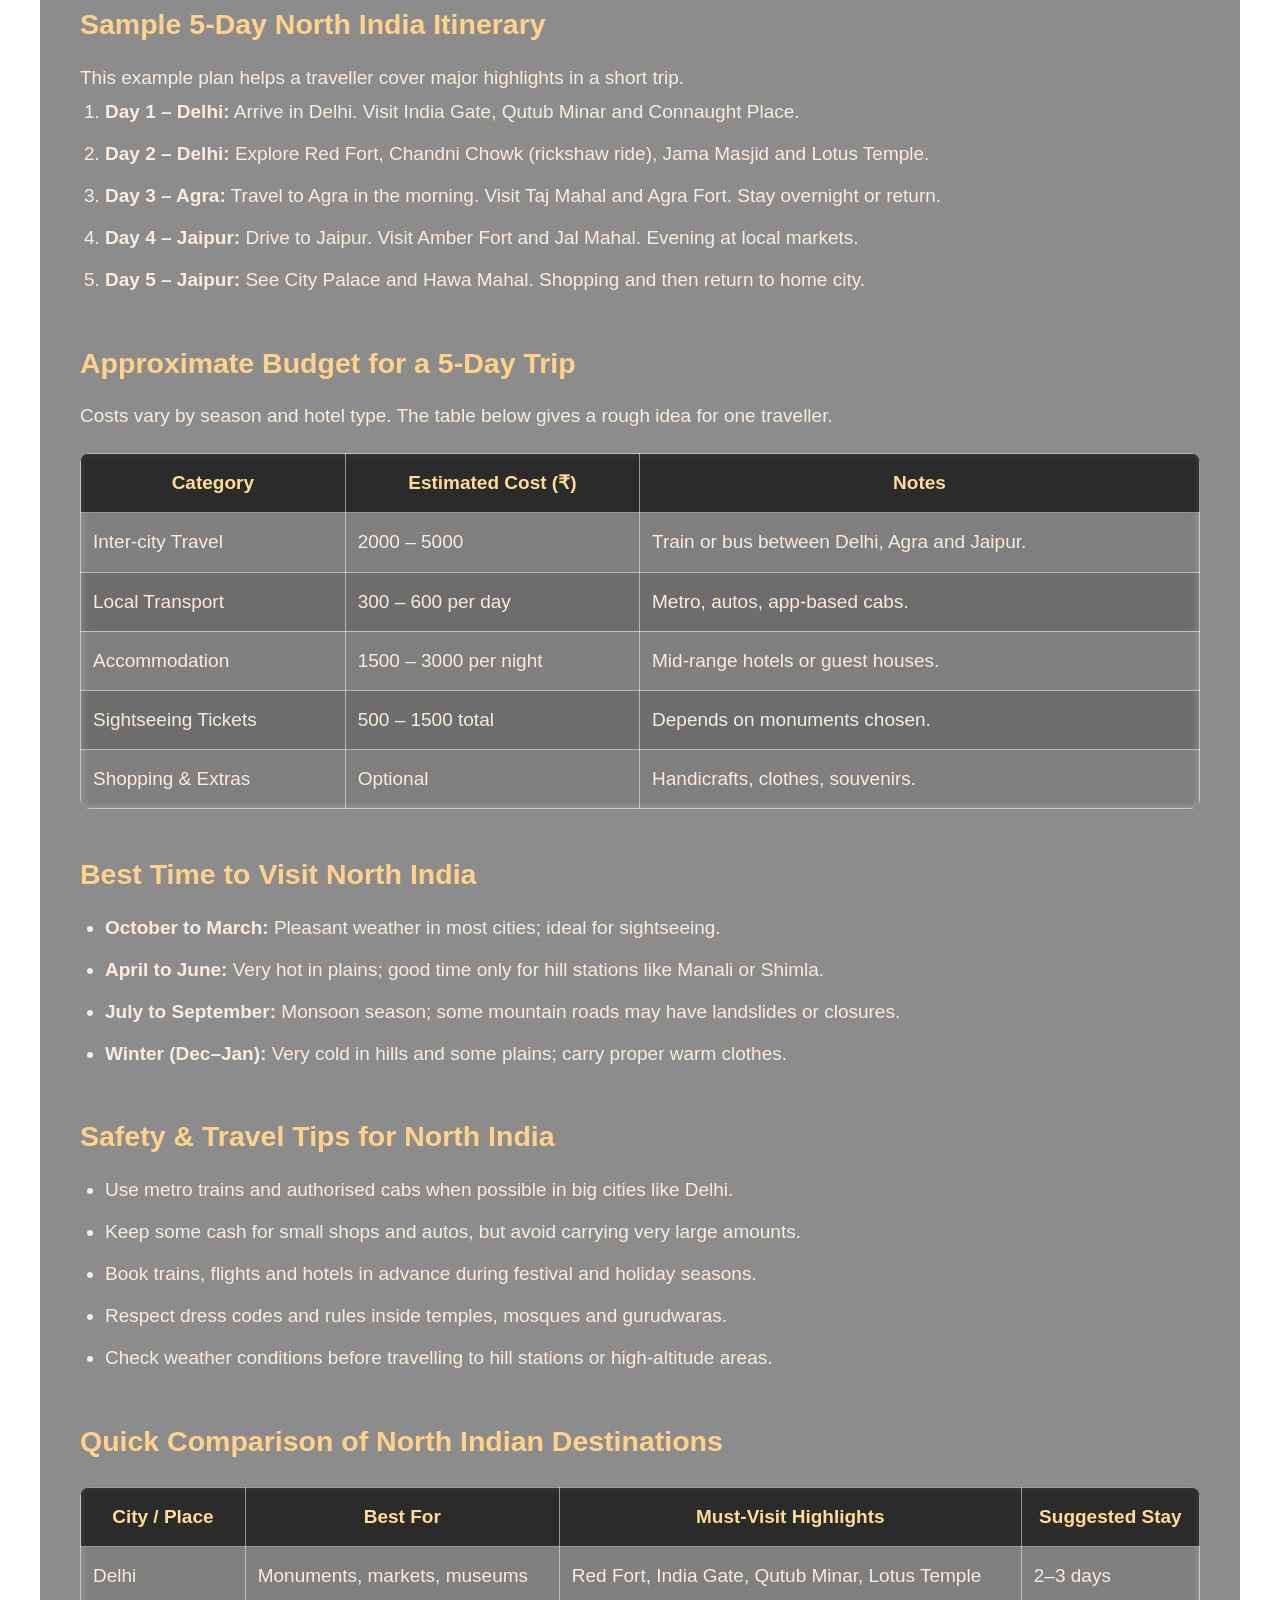
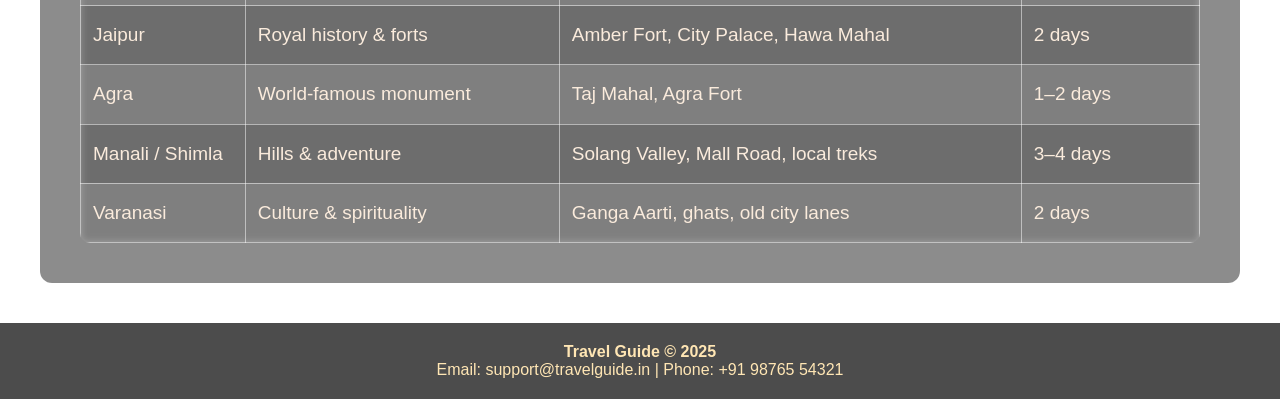
<file: north-india.html>
<!DOCTYPE html>
<html lang="en">

<head>
    <meta charset="UTF-8">
    <meta name="viewport" content="width=device-width, initial-scale=1.0">
    <link rel="stylesheet" href="style.css">
    <title>North India Travel Guide</title>
</head>

<body>

    <!-- HEADER -->
    <header>
        <nav class="navbar">
            <a href="index.html">HOME</a>
            <a href="about.html">ABOUT</a>
            <a href="cuisine.html">CUISINE</a>
            <a href="south-india.html">SOUTH INDIA</a>
            <a href="north-india.html">NORTH INDIA</a>
            <a href="travel-tips.html">TRAVEL TIPS</a>
            <a href="contact.html">CONTACT</a>
        </nav>
    </header>
    <hr>

    <!-- HERO SECTION -->
    <div class="hero">
        <div class="overlay">
            <h1>North India Travel Guide</h1>
            <p>Mountains, monuments and culture — plan your perfect North India trip.</p>
        </div>
    </div>

    <!-- MAIN CONTENT -->
    <main class="main-content">

        <!-- OVERVIEW -->
        <h2>Overview of North India</h2>
        <p>
            North India is one of the most popular regions for travellers. It includes the Himalayan mountains,
            the Thar desert, fertile plains, and some of India’s most famous historical cities. Travellers come
            here for snow-covered peaks, royal palaces, sacred rivers and world-famous monuments like the Taj Mahal.
            This region is ideal for history lovers, nature enthusiasts, spiritual seekers and adventure travellers.
        </p>

        <!-- TOP CITIES SECTION -->
        <h2>Top Cities to Visit in North India</h2>
        <p>
            These cities give a balanced experience of history, culture, nature and spirituality. A traveller can
            choose 2–3 of them based on time and interest.
        </p>

        <div style="display:flex; gap:20px; flex-wrap:wrap; justify-content:center;">

            <!-- DELHI CARD -->
            <div style="width:280px; padding:15px; background:rgba(255,255,255,0.12);
                 backdrop-filter:blur(6px); border-radius:10px;">
                <!-- Add image: pictures/delhi_city.jpg -->
                <img src="pictures/delhi_city.jpg" alt="Delhi City"
                     style="width:100%; border-radius:10px; margin-bottom:10px;">
                <h3 style="color:rgb(255,220,150);">Delhi – Capital City</h3>
                <p>
                    Delhi combines old and new India. Travellers can see the Red Fort, India Gate, Qutub Minar and
                    Lotus Temple, then explore colourful markets like Chandni Chowk and Connaught Place. The metro
                    makes it easy to move around.
                </p>
            </div>

            <!-- JAIPUR CARD -->
            <div style="width:280px; padding:15px; background:rgba(255,255,255,0.12);
                 backdrop-filter:blur(6px); border-radius:10px;">
                <!-- Add image: pictures/jaipur_city.jpg -->
                <img src="pictures/jaipur_city.jpg" alt="Jaipur City"
                     style="width:100%; border-radius:10px; margin-bottom:10px;">
                <h3 style="color:rgb(255,220,150);">Jaipur – The Pink City</h3>
                <p>
                    Jaipur is known for grand forts and palaces such as Amber Fort, City Palace and Hawa Mahal.
                    It is perfect for travellers who love royal history, traditional architecture and local bazaars
                    with handicrafts and jewellery.
                </p>
            </div>

            <!-- AGRA CARD -->
            <div style="width:280px; padding:15px; background:rgba(255,255,255,0.12);
                 backdrop-filter:blur(6px); border-radius:10px;">
                <!-- Add image: pictures/agra_city.jpg -->
                <img src="pictures/agra_city.jpg" alt="Agra City"
                     style="width:100%; border-radius:10px; margin-bottom:10px;">
                <h3 style="color:rgb(255,220,150);">Agra – City of the Taj Mahal</h3>
                <p>
                    Agra is home to the Taj Mahal, one of the Seven Wonders of the World. Travellers usually combine
                    it with visits to Agra Fort and nearby Fatehpur Sikri. It is best for those who want a short,
                    focused heritage visit.
                </p>
            </div>

            <!-- MANALI CARD -->
            <div style="width:280px; padding:15px; background:rgba(255,255,255,0.12);
                 backdrop-filter:blur(6px); border-radius:10px;">
                <!-- Add image: pictures/manali_city.jpg -->
                <img src="pictures/manali_city.jpg" alt="Manali"
                     style="width:100%; border-radius:10px; margin-bottom:10px;">
                <h3 style="color:rgb(255,220,150);">Manali – Mountain Escape</h3>
                <p>
                    Manali is a hill station surrounded by snow-capped peaks and rivers. It is popular for trekking,
                    paragliding and visiting Solang Valley or Rohtang Pass. Ideal for nature and adventure lovers.
                </p>
            </div>

            <!-- VARANASI CARD -->
            <div style="width:280px; padding:15px; background:rgba(255,255,255,0.12);
                 backdrop-filter:blur(6px); border-radius:10px;">
                <!-- Add image: pictures/varanasi_city.jpg -->
                <img src="pictures/varanasi_city.jpg" alt="Varanasi"
                     style="width:100%; border-radius:10px; margin-bottom:10px;">
                <h3 style="color:rgb(255,220,150);">Varanasi – Spiritual Capital</h3>
                <p>
                    Varanasi is one of the oldest living cities in the world. Travellers come here to see the Ganga
                    Aarti, walk along the ghats and experience the spiritual side of India. It is a good choice for
                    cultural and religious tourism.
                </p>
            </div>

        </div>

        <!-- TOP ATTRACTIONS -->
        <h2 style="margin-top:40px;">Famous Attractions in North India</h2>
        <p>These landmarks are often included in almost every North India travel plan.</p>

        <div style="display:flex; gap:20px; flex-wrap:wrap; justify-content:center;">

            <!-- Taj Mahal -->
            <div style="width:260px; padding:12px; background:rgba(255,255,255,0.12);
                 backdrop-filter:blur(6px); border-radius:10px;">
                <!-- Add image: pictures/taj_mahal.jpg -->
                <img src="pictures/taj_mahal.jpg" alt="Taj Mahal"
                     style="width:100%; border-radius:10px; margin-bottom:8px;">
                <h3 style="color:rgb(255,220,150); font-size:18px;">Taj Mahal, Agra</h3>
                <p>Iconic white marble mausoleum and symbol of love, best visited at sunrise or sunset.</p>
            </div>

            <!-- India Gate -->
            <div style="width:260px; padding:12px; background:rgba(255,255,255,0.12);
                 backdrop-filter:blur(6px); border-radius:10px;">
                <!-- Add image: pictures/india_gate.jpg -->
                <img src="pictures/india_gate.jpg" alt="India Gate"
                     style="width:100%; border-radius:10px; margin-bottom:8px;">
                <h3 style="color:rgb(255,220,150); font-size:18px;">India Gate, Delhi</h3>
                <p>War memorial and open area ideal for evening walks and views of Rajpath.</p>
            </div>

            <!-- Golden Temple -->
            <div style="width:260px; padding:12px; background:rgba(255,255,255,0.12);
                 backdrop-filter:blur(6px); border-radius:10px;">
                <!-- Add image: pictures/golden_temple.jpg -->
                <img src="pictures/golden_temple.jpg" alt="Golden Temple"
                     style="width:100%; border-radius:10px; margin-bottom:8px;">
                <h3 style="color:rgb(255,220,150); font-size:18px;">Golden Temple, Amritsar</h3>
                <p>Sacred Sikh shrine with a peaceful lake and free community kitchen (langar).</p>
            </div>

            <!-- Qutub Minar -->
            <div style="width:260px; padding:12px; background:rgba(255,255,255,0.12);
                 backdrop-filter:blur(6px); border-radius:10px;">
                <!-- Add image: pictures/qutub_minar.jpg -->
                <img src="pictures/Qutub Minar.jpg" alt="Qutub Minar"
                     style="width:100%; border-radius:10px; margin-bottom:8px;">
                <h3 style="color:rgb(255,220,150); font-size:18px;">Qutub Minar, Delhi</h3>
                <p>Historic minaret surrounded by ruins, part of a UNESCO World Heritage Site.</p>
            </div>

            <!-- Amber Fort -->
            <div style="width:260px; padding:12px; background:rgba(255,255,255,0.12);
                 backdrop-filter:blur(6px); border-radius:10px;">
                <!-- Add image: pictures/amber_fort.jpg -->
                <img src="pictures/amber_fort.jpg" alt="Amber Fort"
                     style="width:100%; border-radius:10px; margin-bottom:8px;">
                <h3 style="color:rgb(255,220,150); font-size:18px;">Amber Fort, Jaipur</h3>
                <p>Hilltop fort with courtyards, halls and views of Jaipur, often visited in the morning.</p>
            </div>

            <!-- Ganga Ghats -->
            <div style="width:260px; padding:12px; background:rgba(255,255,255,0.12);
                 backdrop-filter:blur(6px); border-radius:10px;">
                <!-- Add image: pictures/ganga_ghat.jpg -->
                <img src="pictures/ganga_ghat.jpg" alt="Ganga Ghats"
                     style="width:100%; border-radius:10px; margin-bottom:8px;">
                <h3 style="color:rgb(255,220,150); font-size:18px;">Ganga Ghats, Varanasi</h3>
                <p>Steps leading down to the River Ganga, known for evening aarti and boat rides.</p>
            </div>

        </div>

        <!-- NATURE DESTINATIONS -->
        <h2 style="margin-top:40px;">Nature & Hill Destinations</h2>
        <p>
            For travellers who prefer cool weather and scenic landscapes, these are some popular North Indian
            hill and nature destinations.
        </p>

        <div style="display:flex; gap:20px; flex-wrap:wrap; justify-content:center;">

            <!-- Shimla -->
            <div style="width:280px; padding:15px; background:rgba(255,255,255,0.12);
                 border-radius:10px; backdrop-filter:blur(6px);">
                <!-- Add image: pictures/shimla.jpg -->
                <img src="pictures/shimla.jpg" alt="Shimla"
                     style="width:100%; border-radius:10px; margin-bottom:10px;">
                <h3 style="color:rgb(255,220,150);">Shimla</h3>
                <p>Former summer capital of British India, known for Mall Road, ridge views and nearby Kufri.</p>
            </div>

            <!-- Kashmir -->
            <div style="width:280px; padding:15px; background:rgba(255,255,255,0.12);
                 border-radius:10px; backdrop-filter:blur(6px);">
                <!-- Add image: pictures/kashmir.jpg -->
                <img src="pictures/kashmir.jpg" alt="Kashmir"
                     style="width:100%; border-radius:10px; margin-bottom:10px;">
                <h3 style="color:rgb(255,220,150);">Kashmir (Srinagar / Gulmarg)</h3>
                <p>Famous for Dal Lake, houseboats, meadows and snow. Ideal for scenic stays and winter sports.</p>
            </div>

            <!-- Rishikesh -->
            <div style="width:280px; padding:15px; background:rgba(255,255,255,0.12);
                 border-radius:10px; backdrop-filter:blur(6px);">
                <!-- Add image: pictures/rishikesh.jpg -->
                <img src="pictures/rishikesh.jpg" alt="Rishikesh"
                     style="width:100%; border-radius:10px; margin-bottom:10px;">
                <h3 style="color:rgb(255,220,150);">Rishikesh</h3>
                <p>Yoga capital of the world on the banks of the Ganga, also known for rafting and suspension bridges.</p>
            </div>

            <!-- Leh Ladakh -->
            <div style="width:280px; padding:15px; background:rgba(255,255,255,0.12);
                 border-radius:10px; backdrop-filter:blur(6px);">
                <!-- Add image: pictures/leh_ladakh.jpg -->
                <img src="pictures/leh_ladakh.jpg" alt="Leh Ladakh"
                     style="width:100%; border-radius:10px; margin-bottom:10px;">
                <h3 style="color:rgb(255,220,150);">Leh–Ladakh</h3>
                <p>High-altitude desert with monasteries, lakes like Pangong, and adventure bike routes.</p>
            </div>

        </div>

        <!-- ITINERARY SECTION -->
        <h2 style="margin-top:40px;">Sample 5-Day North India Itinerary</h2>
        <p>This example plan helps a traveller cover major highlights in a short trip.</p>

        <ol>
            <li>
                <strong>Day 1 – Delhi:</strong> Arrive in Delhi. Visit India Gate, Qutub Minar and Connaught Place.
            </li>
            <li>
                <strong>Day 2 – Delhi:</strong> Explore Red Fort, Chandni Chowk (rickshaw ride), Jama Masjid and Lotus Temple.
            </li>
            <li>
                <strong>Day 3 – Agra:</strong> Travel to Agra in the morning. Visit Taj Mahal and Agra Fort. Stay overnight or return.
            </li>
            <li>
                <strong>Day 4 – Jaipur:</strong> Drive to Jaipur. Visit Amber Fort and Jal Mahal. Evening at local markets.
            </li>
            <li>
                <strong>Day 5 – Jaipur:</strong> See City Palace and Hawa Mahal. Shopping and then return to home city.
            </li>
        </ol>

        <!-- BUDGET TABLE -->
        <h2 style="margin-top:40px;">Approximate Budget for a 5-Day Trip</h2>
        <p>Costs vary by season and hotel type. The table below gives a rough idea for one traveller.</p>

        <table>
            <tr>
                <th>Category</th>
                <th>Estimated Cost (₹)</th>
                <th>Notes</th>
            </tr>
            <tr>
                <td>Inter-city Travel</td>
                <td>2000 – 5000</td>
                <td>Train or bus between Delhi, Agra and Jaipur.</td>
            </tr>
            <tr>
                <td>Local Transport</td>
                <td>300 – 600 per day</td>
                <td>Metro, autos, app-based cabs.</td>
            </tr>
            <tr>
                <td>Accommodation</td>
                <td>1500 – 3000 per night</td>
                <td>Mid-range hotels or guest houses.</td>
            </tr>
            <tr>
                <td>Sightseeing Tickets</td>
                <td>500 – 1500 total</td>
                <td>Depends on monuments chosen.</td>
            </tr>
            <tr>
                <td>Shopping & Extras</td>
                <td>Optional</td>
                <td>Handicrafts, clothes, souvenirs.</td>
            </tr>
        </table>

        <!-- BEST TIME TO VISIT -->
        <h2 style="margin-top:40px;">Best Time to Visit North India</h2>
        <ul>
            <li><strong>October to March:</strong> Pleasant weather in most cities; ideal for sightseeing.</li>
            <li><strong>April to June:</strong> Very hot in plains; good time only for hill stations like Manali or Shimla.</li>
            <li><strong>July to September:</strong> Monsoon season; some mountain roads may have landslides or closures.</li>
            <li><strong>Winter (Dec–Jan):</strong> Very cold in hills and some plains; carry proper warm clothes.</li>
        </ul>

        <!-- SAFETY & TRAVEL TIPS -->
        <h2 style="margin-top:40px;">Safety & Travel Tips for North India</h2>
        <ul>
            <li>Use metro trains and authorised cabs when possible in big cities like Delhi.</li>
            <li>Keep some cash for small shops and autos, but avoid carrying very large amounts.</li>
            <li>Book trains, flights and hotels in advance during festival and holiday seasons.</li>
            <li>Respect dress codes and rules inside temples, mosques and gurudwaras.</li>
            <li>Check weather conditions before travelling to hill stations or high-altitude areas.</li>
        </ul>

        <!-- SUMMARY TABLE -->
        <h2 style="margin-top:40px;">Quick Comparison of North Indian Destinations</h2>

        <table>
            <tr>
                <th>City / Place</th>
                <th>Best For</th>
                <th>Must-Visit Highlights</th>
                <th>Suggested Stay</th>
            </tr>
            <tr>
                <td>Delhi</td>
                <td>Monuments, markets, museums</td>
                <td>Red Fort, India Gate, Qutub Minar, Lotus Temple</td>
                <td>2–3 days</td>
            </tr>
            <tr>
                <td>Jaipur</td>
                <td>Royal history & forts</td>
                <td>Amber Fort, City Palace, Hawa Mahal</td>
                <td>2 days</td>
            </tr>
            <tr>
                <td>Agra</td>
                <td>World-famous monument</td>
                <td>Taj Mahal, Agra Fort</td>
                <td>1–2 days</td>
            </tr>
            <tr>
                <td>Manali / Shimla</td>
                <td>Hills & adventure</td>
                <td>Solang Valley, Mall Road, local treks</td>
                <td>3–4 days</td>
            </tr>
            <tr>
                <td>Varanasi</td>
                <td>Culture & spirituality</td>
                <td>Ganga Aarti, ghats, old city lanes</td>
                <td>2 days</td>
            </tr>
        </table>

    </main>

    <!-- FOOTER -->
    <footer>
        <p><strong>Travel Guide © 2025</strong></p>
        <p>Email: support@travelguide.in | Phone: +91 98765 54321</p>
    </footer>

</body>

</html>
</file>
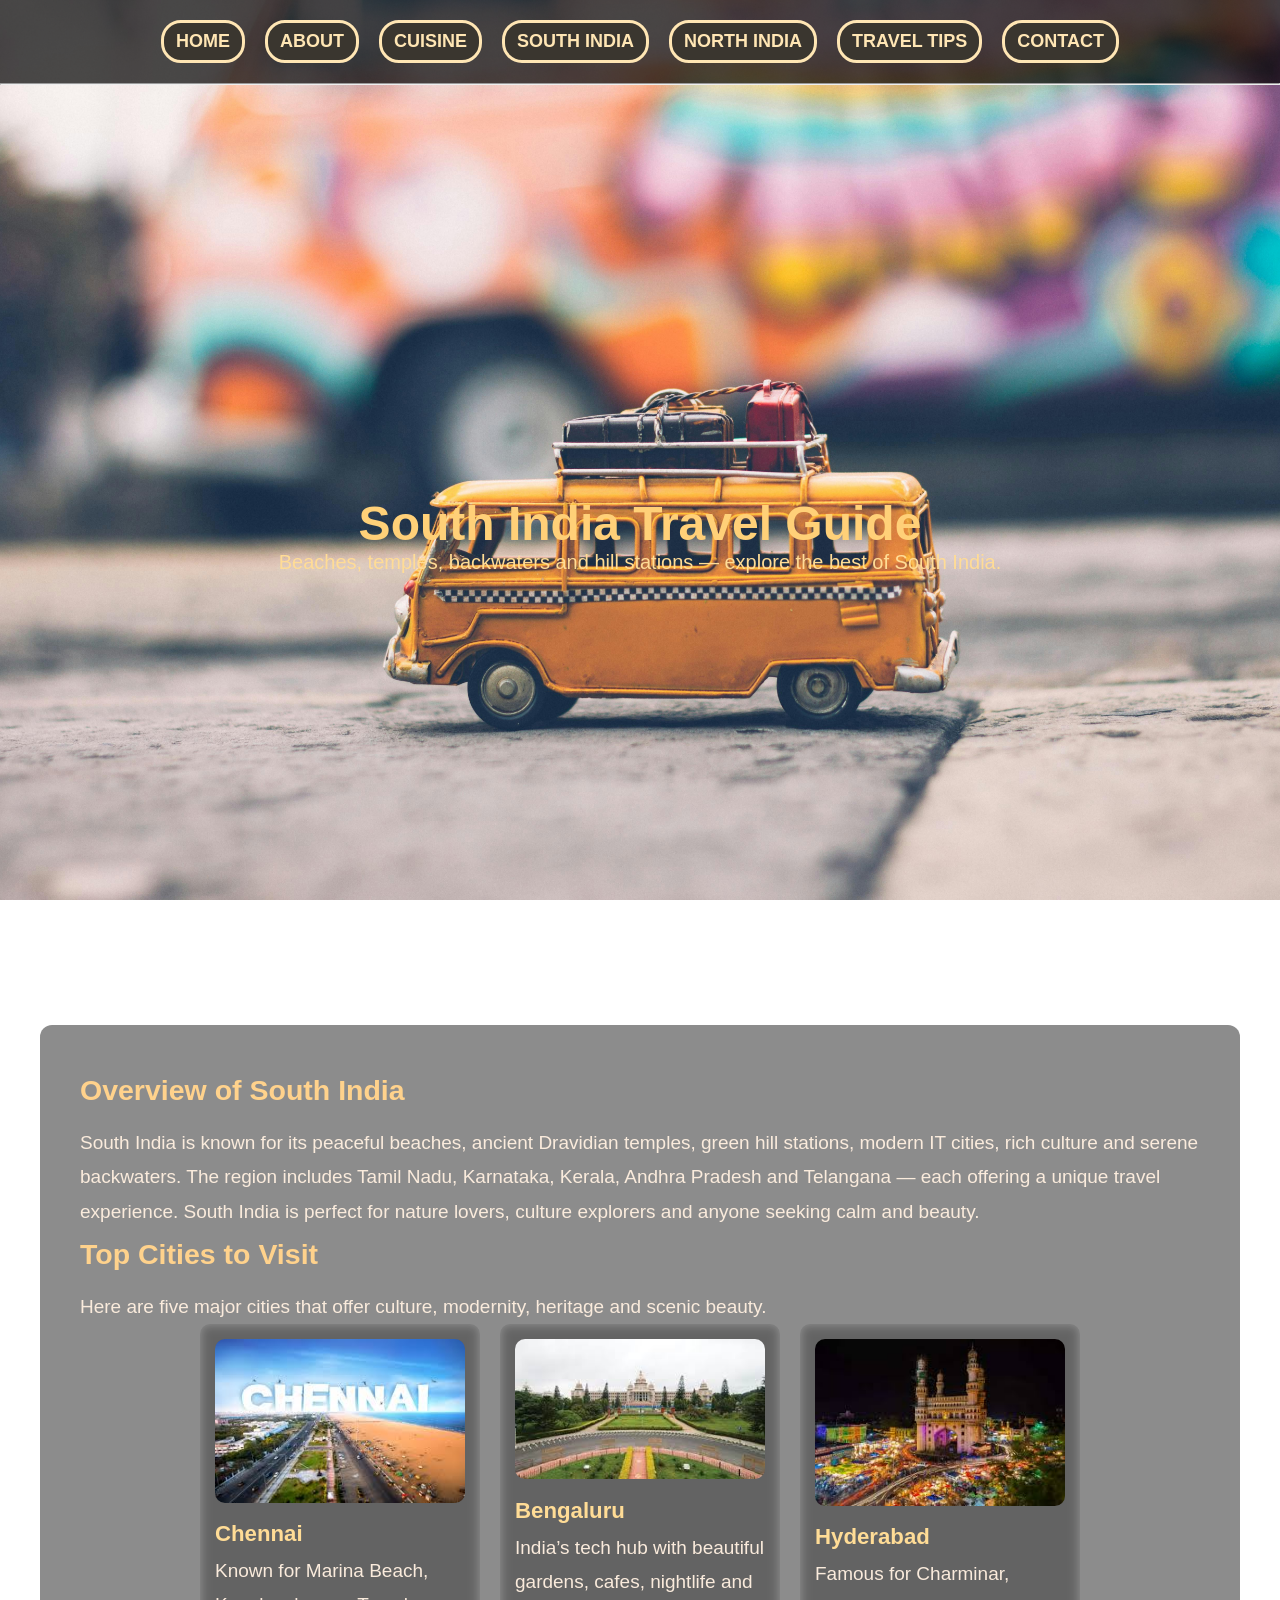
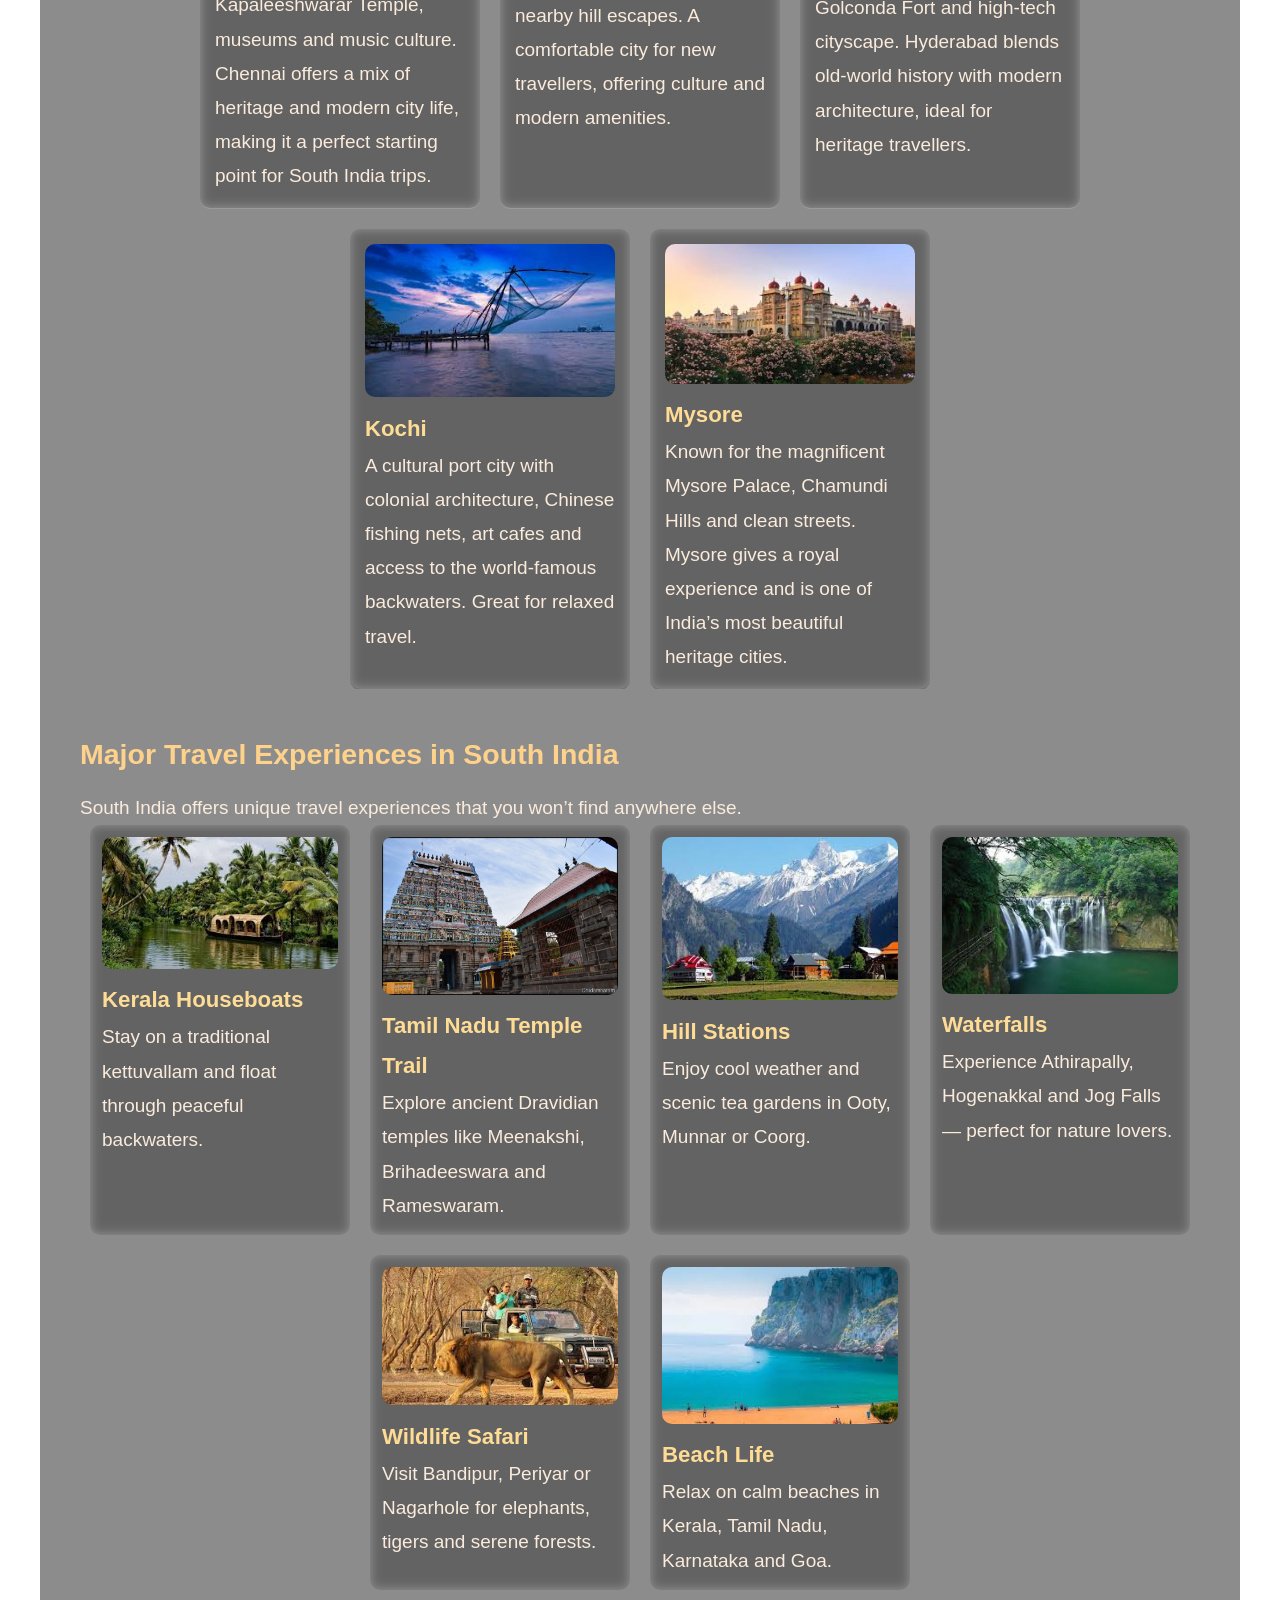
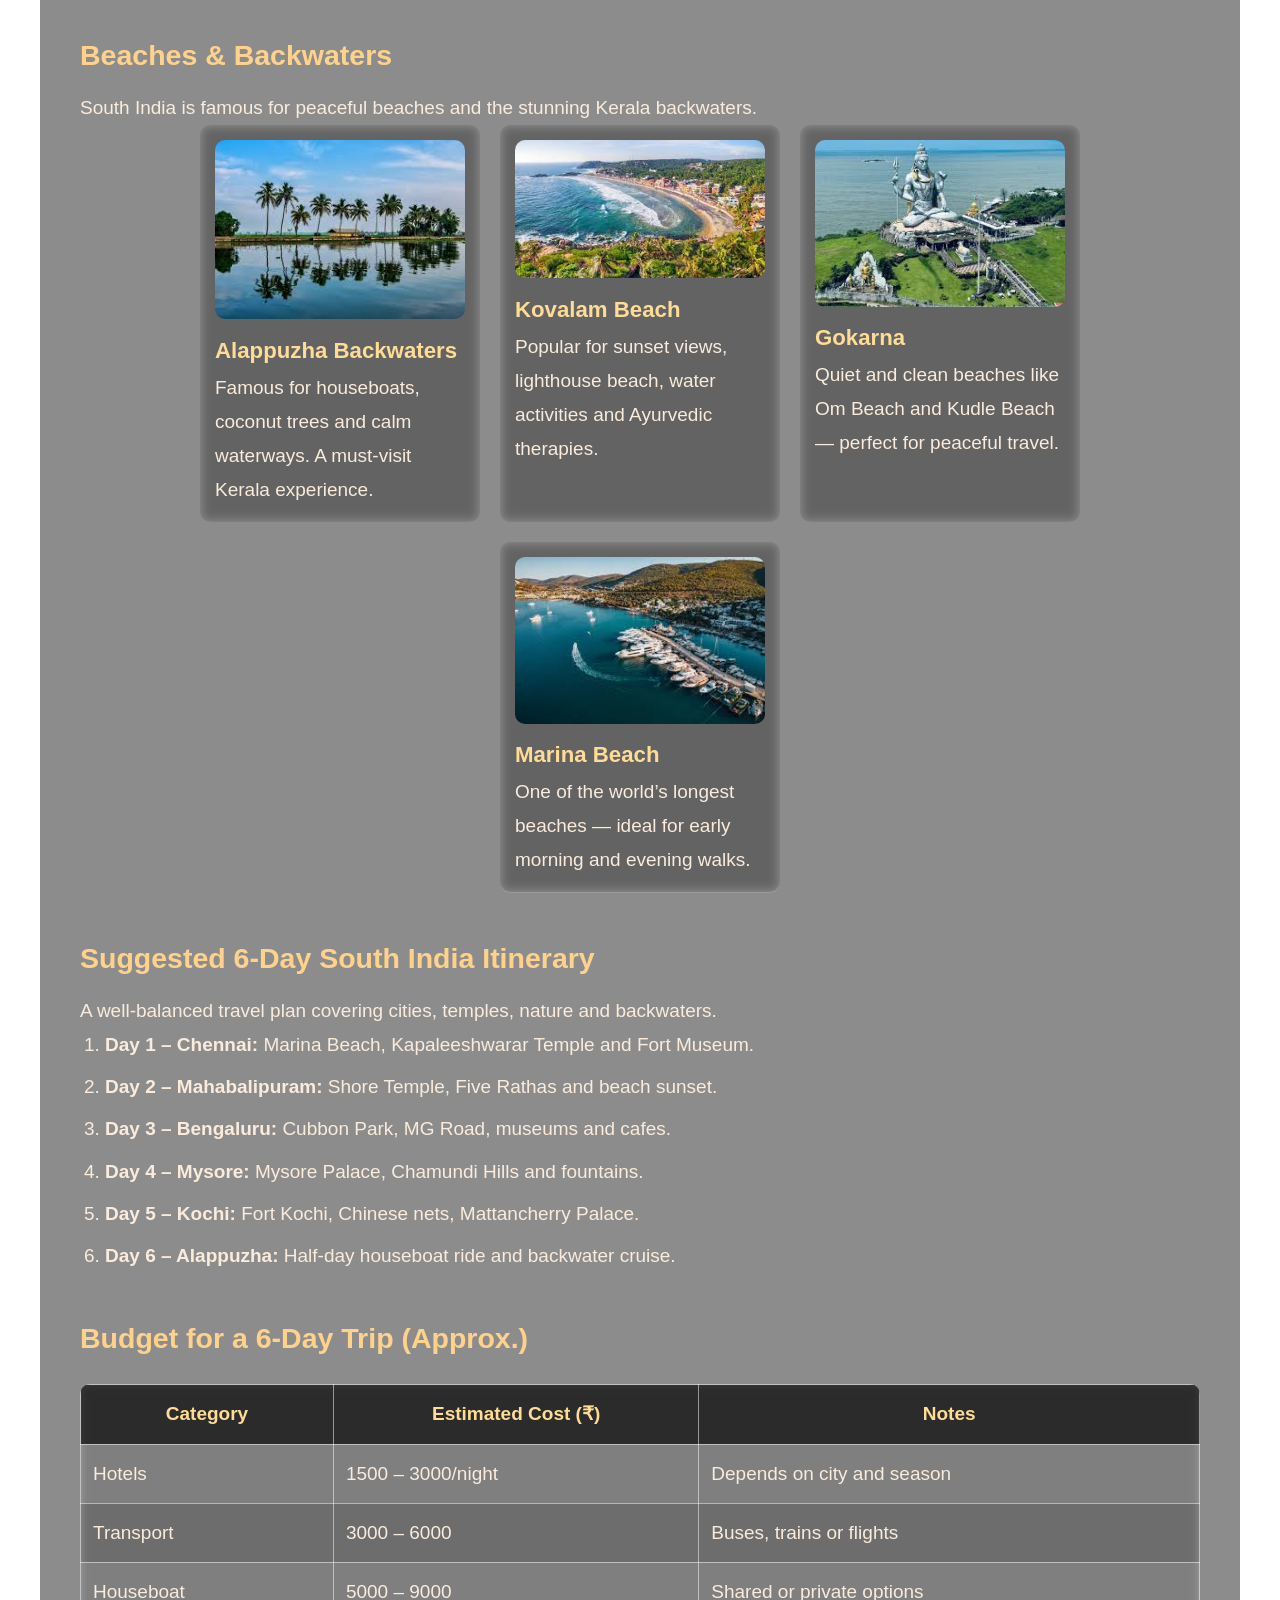
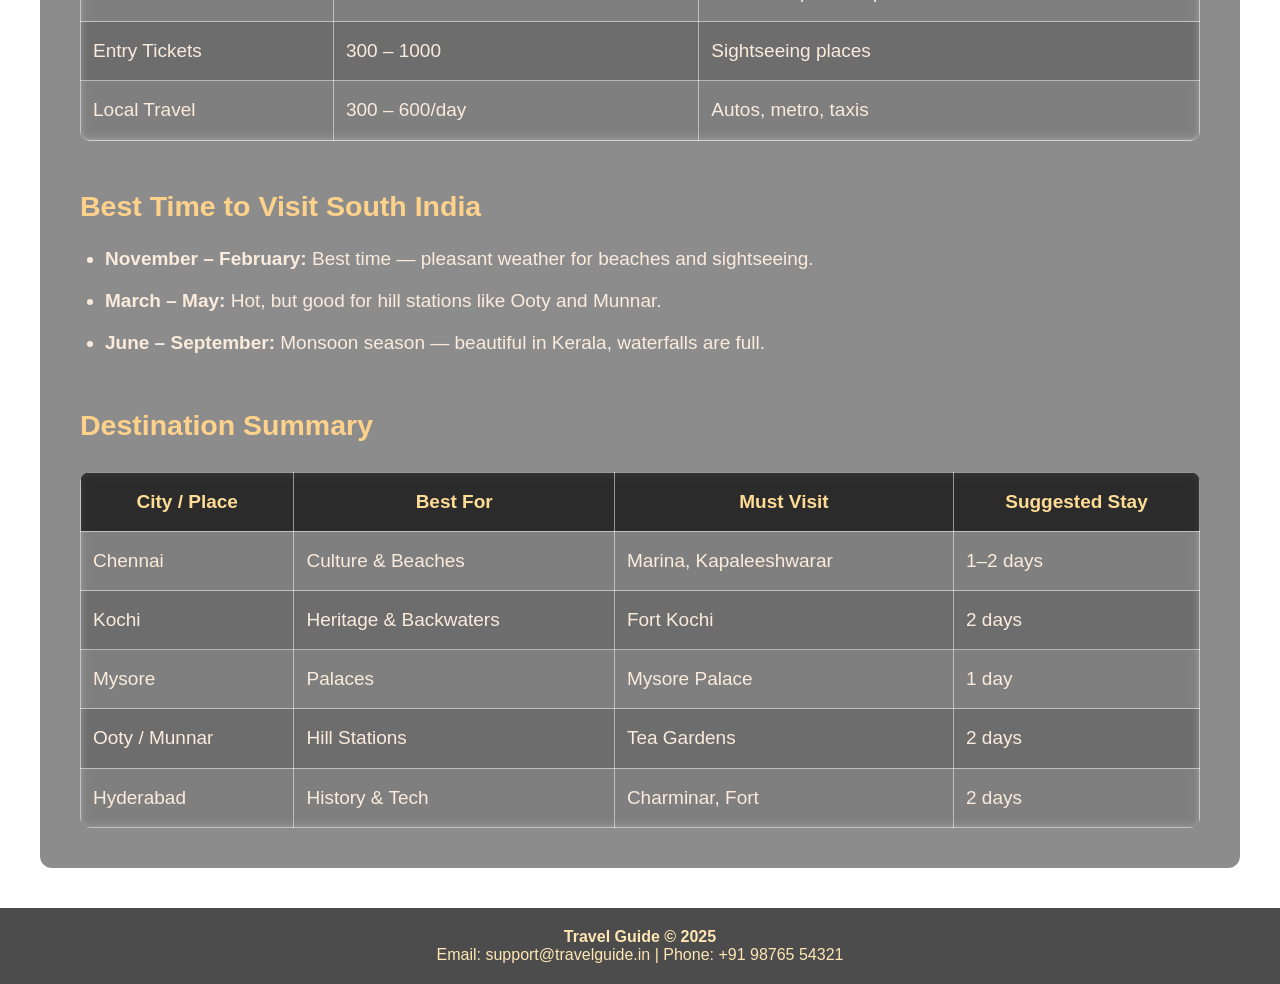
<file: south-india.html>
<!DOCTYPE html>
<html lang="en">

<head>
    <meta charset="UTF-8">
    <meta name="viewport" content="width=device-width, initial-scale=1.0">
    <link rel="stylesheet" href="style.css">
    <title>South India Travel Guide</title>
</head>

<body>

    <!-- NAVBAR -->
    <header>
        <nav class="navbar">
            <a href="index.html">HOME</a>
            <a href="about.html">ABOUT</a>
            <a href="cuisine.html">CUISINE</a>
            <a href="south-india.html">SOUTH INDIA</a>
            <a href="north-india.html">NORTH INDIA</a>
            <a href="travel-tips.html">TRAVEL TIPS</a>
            <a href="contact.html">CONTACT</a>
        </nav>
    </header>
    <hr>

    
    <div class="hero">
        <div class="overlay">
            <h1>South India Travel Guide</h1>
            <p>Beaches, temples, backwaters and hill stations — explore the best of South India.</p>
        </div>
    </div>

    <main class="main-content">
        <h2>Overview of South India</h2>
        <p>
            South India is known for its peaceful beaches, ancient Dravidian temples, green hill stations,
            modern IT cities, rich culture and serene backwaters. The region includes Tamil Nadu, Karnataka,
            Kerala, Andhra Pradesh and Telangana — each offering a unique travel experience. South India is
            perfect for nature lovers, culture explorers and anyone seeking calm and beauty.
        </p>

        <h2>Top Cities to Visit</h2>
        <p>Here are five major cities that offer culture, modernity, heritage and scenic beauty.</p>

        <div style="display:flex; gap:20px; flex-wrap:wrap; justify-content:center;">

            
            <div style="width:280px; padding:15px; background:rgba(255,255,255,0.12);
                border-radius:10px; backdrop-filter:blur(6px);">
                <img src="pictures/chennai_city.jpg" style="width:100%; border-radius:10px;">
                <h3 style="color:rgb(255,220,150);">Chennai</h3>
                <p>
                    Known for Marina Beach, Kapaleeshwarar Temple, museums and music culture. Chennai offers a mix of
                    heritage and modern city life, making it a perfect starting point for South India trips.
                </p>
            </div>

            
            <div style="width:280px; padding:15px; background:rgba(255,255,255,0.12);
                border-radius:10px; backdrop-filter:blur(6px);">
                <img src="pictures/bengaluru_city.jpg" style="width:100%; border-radius:10px;">
                <h3 style="color:rgb(255,220,150);">Bengaluru</h3>
                <p>
                    India’s tech hub with beautiful gardens, cafes, nightlife and nearby hill escapes. A comfortable
                    city for new travellers, offering culture and modern amenities.
                </p>
            </div>

            
            <div style="width:280px; padding:15px; background:rgba(255,255,255,0.12);
                border-radius:10px; backdrop-filter:blur(6px);">
                <img src="pictures/hyderabad_city.jpg" style="width:100%; border-radius:10px;">
                <h3 style="color:rgb(255,220,150);">Hyderabad</h3>
                <p>
                    Famous for Charminar, Golconda Fort and high-tech cityscape. Hyderabad blends old-world history
                    with modern architecture, ideal for heritage travellers.
                </p>
            </div>

            <!-- Kochi -->
            <div style="width:280px; padding:15px; background:rgba(255,255,255,0.12);
                border-radius:10px; backdrop-filter:blur(6px);">
                <img src="pictures/kochi_city.jpg" style="width:100%; border-radius:10px;">
                <h3 style="color:rgb(255,220,150);">Kochi</h3>
                <p>
                    A cultural port city with colonial architecture, Chinese fishing nets, art cafes and access to the
                    world-famous backwaters. Great for relaxed travel.
                </p>
            </div>

            <!-- Mysore -->
            <div style="width:280px; padding:15px; background:rgba(255,255,255,0.12);
                border-radius:10px; backdrop-filter:blur(6px);">
                <img src="pictures/mysore_city.jpg" style="width:100%; border-radius:10px;">
                <h3 style="color:rgb(255,220,150);">Mysore</h3>
                <p>
                    Known for the magnificent Mysore Palace, Chamundi Hills and clean streets. Mysore gives a royal
                    experience and is one of India’s most beautiful heritage cities.
                </p>
            </div>

        </div>

        <!-- EXPERIENCES -->
        <h2 style="margin-top:40px;">Major Travel Experiences in South India</h2>
        <p>South India offers unique travel experiences that you won’t find anywhere else.</p>

        <div style="display:flex; gap:20px; flex-wrap:wrap; justify-content:center;">

            <!-- Houseboat -->
            <div style="width:260px; padding:12px; background:rgba(255,255,255,0.12);
                border-radius:10px; backdrop-filter:blur(6px);">
                <img src="pictures/houseboat.jpg" style="width:100%; border-radius:10px;">
                <h3 style="color:rgb(255,220,150);">Kerala Houseboats</h3>
                <p>Stay on a traditional kettuvallam and float through peaceful backwaters.</p>
            </div>

            <!-- Temple Trail -->
            <div style="width:260px; padding:12px; background:rgba(255,255,255,0.12);
                border-radius:10px; backdrop-filter:blur(6px);">
                <img src="pictures/temple_trail.jpg" style="width:100%; border-radius:10px;">
                <h3 style="color:rgb(255,220,150);">Tamil Nadu Temple Trail</h3>
                <p>Explore ancient Dravidian temples like Meenakshi, Brihadeeswara and Rameswaram.</p>
            </div>

            <!-- Hill Stations -->
            <div style="width:260px; padding:12px; background:rgba(255,255,255,0.12);
                border-radius:10px; backdrop-filter:blur(6px);">
                <img src="pictures/hill_station.jpg" style="width:100%; border-radius:10px;">
                <h3 style="color:rgb(255,220,150);">Hill Stations</h3>
                <p>Enjoy cool weather and scenic tea gardens in Ooty, Munnar or Coorg.</p>
            </div>

            <!-- Waterfalls -->
            <div style="width:260px; padding:12px; background:rgba(255,255,255,0.12);
                border-radius:10px; backdrop-filter:blur(6px);">
                <img src="pictures/waterfall.jpg" style="width:100%; border-radius:10px;">
                <h3 style="color:rgb(255,220,150);">Waterfalls</h3>
                <p>Experience Athirapally, Hogenakkal and Jog Falls — perfect for nature lovers.</p>
            </div>

            <!-- Wildlife -->
            <div style="width:260px; padding:12px; background:rgba(255,255,255,0.12);
                border-radius:10px; backdrop-filter:blur(6px);">
                <img src="pictures/wildlife.jpg" style="width:100%; border-radius:10px;">
                <h3 style="color:rgb(255,220,150);">Wildlife Safari</h3>
                <p>Visit Bandipur, Periyar or Nagarhole for elephants, tigers and serene forests.</p>
            </div>

            <!-- Beaches -->
            <div style="width:260px; padding:12px; background:rgba(255,255,255,0.12);
                border-radius:10px; backdrop-filter:blur(6px);">
                <img src="pictures/beach_experience.jpg" style="width:100%; border-radius:10px;">
                <h3 style="color:rgb(255,220,150);">Beach Life</h3>
                <p>Relax on calm beaches in Kerala, Tamil Nadu, Karnataka and Goa.</p>
            </div>

        </div>

        <!-- BEACHES & BACKWATERS -->
        <h2 style="margin-top:40px;">Beaches & Backwaters</h2>
        <p>South India is famous for peaceful beaches and the stunning Kerala backwaters.</p>

        <div style="display:flex; gap:20px; flex-wrap:wrap; justify-content:center;">

            <!-- Alappuzha -->
            <div style="width:280px; padding:15px; background:rgba(255,255,255,0.12);
                border-radius:10px; backdrop-filter:blur(6px);">
                <img src="pictures/alappuzha.jpg" style="width:100%; border-radius:10px;">
                <h3 style="color:rgb(255,220,150);">Alappuzha Backwaters</h3>
                <p>Famous for houseboats, coconut trees and calm waterways. A must-visit Kerala experience.</p>
            </div>

            <!-- Kovalam -->
            <div style="width:280px; padding:15px; background:rgba(255,255,255,0.12);
                border-radius:10px; backdrop-filter:blur(6px);">
                <img src="pictures/kovalam.jpg" style="width:100%; border-radius:10px;">
                <h3 style="color:rgb(255,220,150);">Kovalam Beach</h3>
                <p>Popular for sunset views, lighthouse beach, water activities and Ayurvedic therapies.</p>
            </div>

            <!-- Gokarna -->
            <div style="width:280px; padding:15px; background:rgba(255,255,255,0.12);
                border-radius:10px; backdrop-filter:blur(6px);">
                <img src="pictures/gokarna.jpg" style="width:100%; border-radius:10px;">
                <h3 style="color:rgb(255,220,150);">Gokarna</h3>
                <p>Quiet and clean beaches like Om Beach and Kudle Beach — perfect for peaceful travel.</p>
            </div>

            <!-- Marina Beach -->
            <div style="width:280px; padding:15px; background:rgba(255,255,255,0.12);
                border-radius:10px; backdrop-filter:blur(6px);">
                <img src="pictures/marina.jpg" style="width:100%; border-radius:10px;">
                <h3 style="color:rgb(255,220,150);">Marina Beach</h3>
                <p>One of the world’s longest beaches — ideal for early morning and evening walks.</p>
            </div>

        </div>

        <!-- ITINERARY -->
        <h2 style="margin-top:40px;">Suggested 6-Day South India Itinerary</h2>
        <p>A well-balanced travel plan covering cities, temples, nature and backwaters.</p>

        <ol>
            <li><strong>Day 1 – Chennai:</strong> Marina Beach, Kapaleeshwarar Temple and Fort Museum.</li>
            <li><strong>Day 2 – Mahabalipuram:</strong> Shore Temple, Five Rathas and beach sunset.</li>
            <li><strong>Day 3 – Bengaluru:</strong> Cubbon Park, MG Road, museums and cafes.</li>
            <li><strong>Day 4 – Mysore:</strong> Mysore Palace, Chamundi Hills and fountains.</li>
            <li><strong>Day 5 – Kochi:</strong> Fort Kochi, Chinese nets, Mattancherry Palace.</li>
            <li><strong>Day 6 – Alappuzha:</strong> Half-day houseboat ride and backwater cruise.</li>
        </ol>

        <!-- BUDGET -->
        <h2 style="margin-top:40px;">Budget for a 6-Day Trip (Approx.)</h2>
        <table>
            <tr>
                <th>Category</th>
                <th>Estimated Cost (₹)</th>
                <th>Notes</th>
            </tr>
            <tr><td>Hotels</td><td>1500 – 3000/night</td><td>Depends on city and season</td></tr>
            <tr><td>Transport</td><td>3000 – 6000</td><td>Buses, trains or flights</td></tr>
            <tr><td>Houseboat</td><td>5000 – 9000</td><td>Shared or private options</td></tr>
            <tr><td>Entry Tickets</td><td>300 – 1000</td><td>Sightseeing places</td></tr>
            <tr><td>Local Travel</td><td>300 – 600/day</td><td>Autos, metro, taxis</td></tr>
        </table>

        <!-- BEST TIME -->
        <h2 style="margin-top:40px;">Best Time to Visit South India</h2>
        <ul>
            <li><strong>November – February:</strong> Best time — pleasant weather for beaches and sightseeing.</li>
            <li><strong>March – May:</strong> Hot, but good for hill stations like Ooty and Munnar.</li>
            <li><strong>June – September:</strong> Monsoon season — beautiful in Kerala, waterfalls are full.</li>
        </ul>

        <!-- SUMMARY TABLE -->
        <h2 style="margin-top:40px;">Destination Summary</h2>
        <table>
            <tr>
                <th>City / Place</th>
                <th>Best For</th>
                <th>Must Visit</th>
                <th>Suggested Stay</th>
            </tr>
            <tr><td>Chennai</td><td>Culture & Beaches</td><td>Marina, Kapaleeshwarar</td><td>1–2 days</td></tr>
            <tr><td>Kochi</td><td>Heritage & Backwaters</td><td>Fort Kochi</td><td>2 days</td></tr>
            <tr><td>Mysore</td><td>Palaces</td><td>Mysore Palace</td><td>1 day</td></tr>
            <tr><td>Ooty / Munnar</td><td>Hill Stations</td><td>Tea Gardens</td><td>2 days</td></tr>
            <tr><td>Hyderabad</td><td>History & Tech</td><td>Charminar, Fort</td><td>2 days</td></tr>
        </table>

    </main>

    <!-- FOOTER -->
    <footer>
        <p><strong>Travel Guide © 2025</strong></p>
        <p>Email: support@travelguide.in | Phone: +91 98765 54321</p>
    </footer>

</body>

</html>
</file>
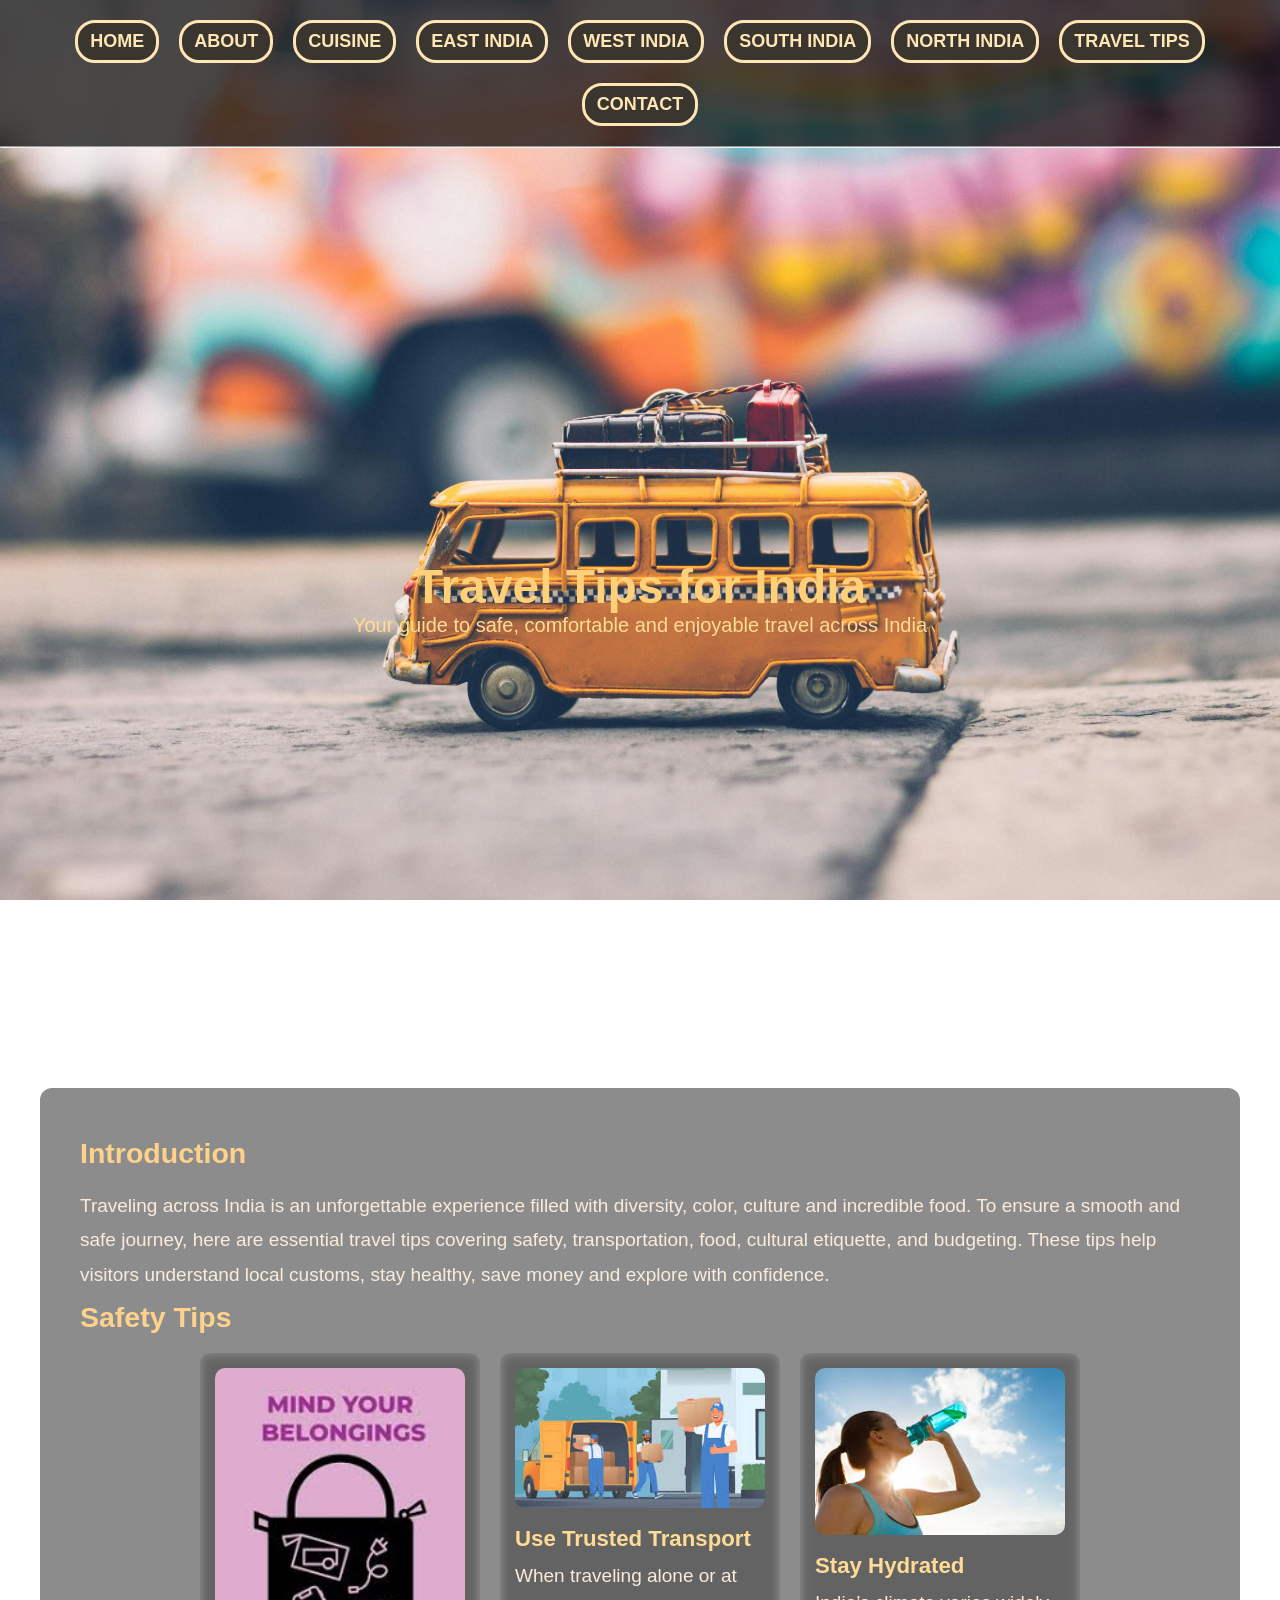
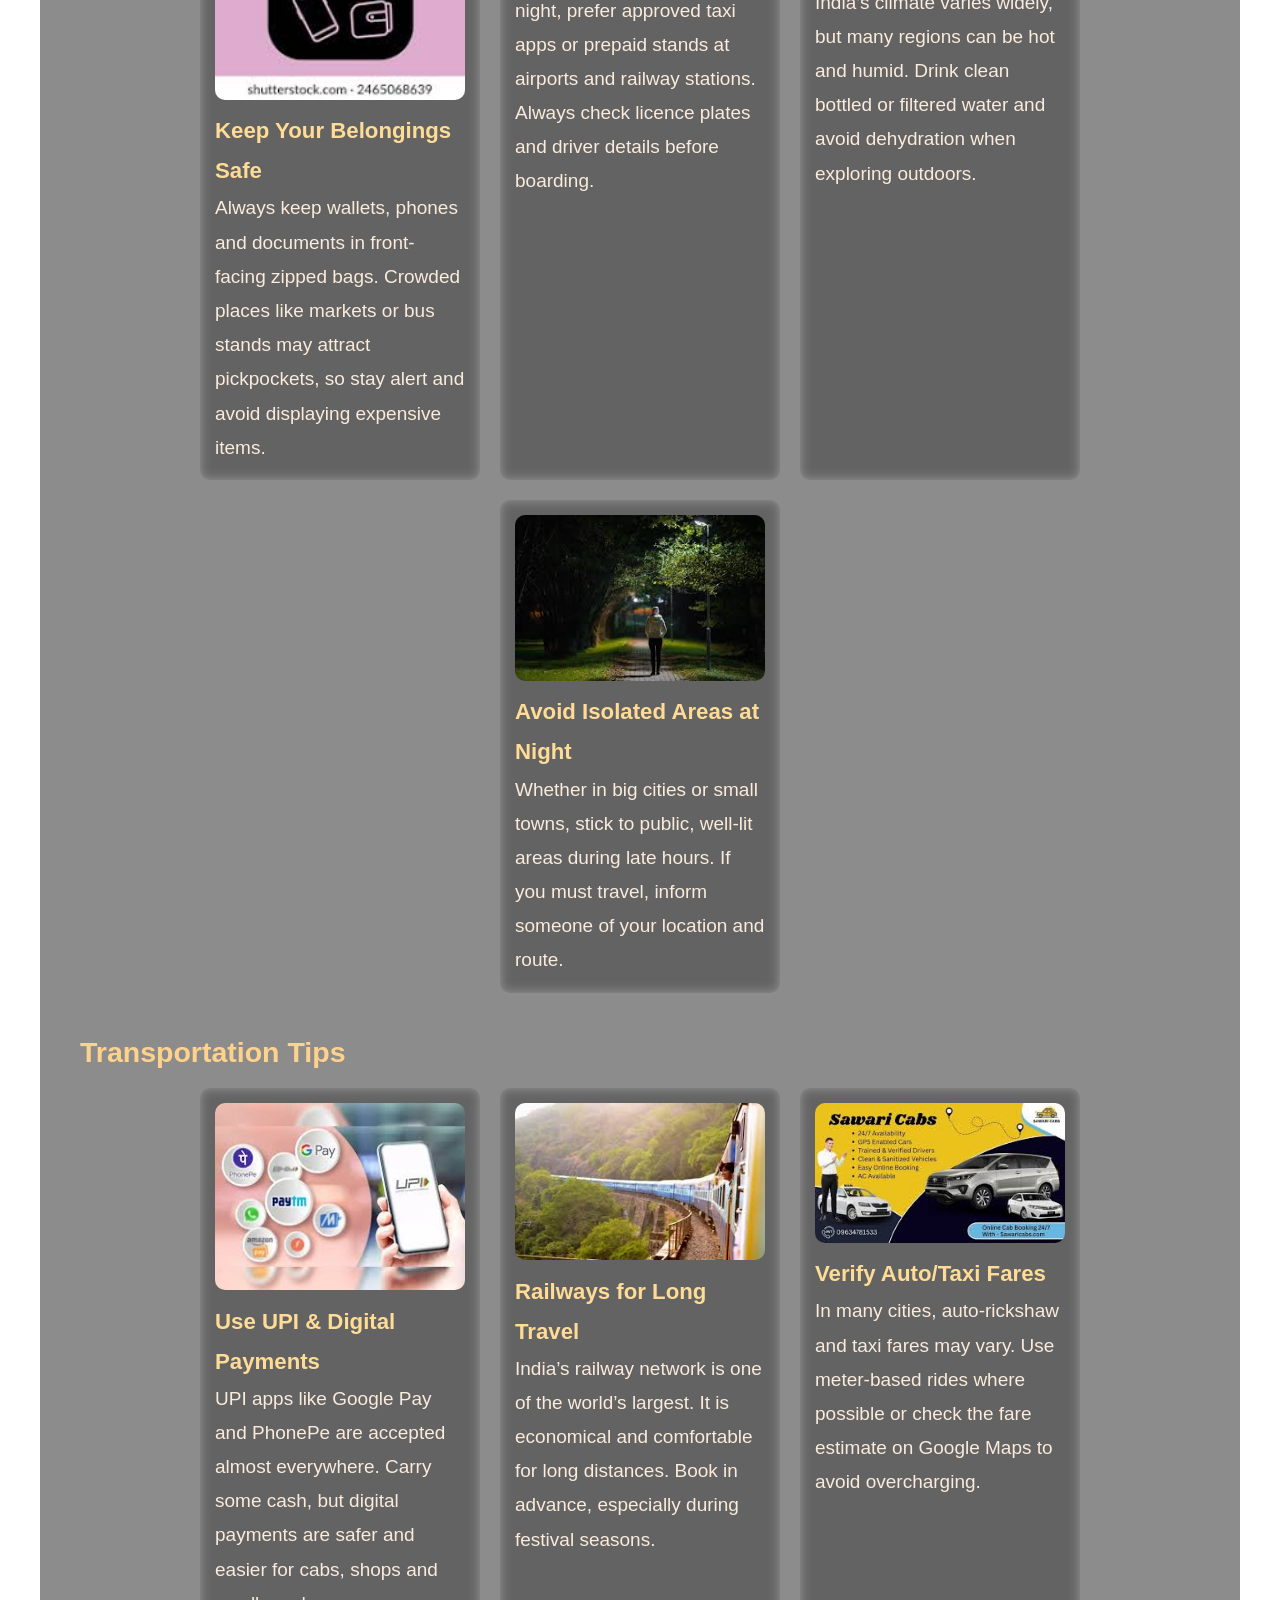
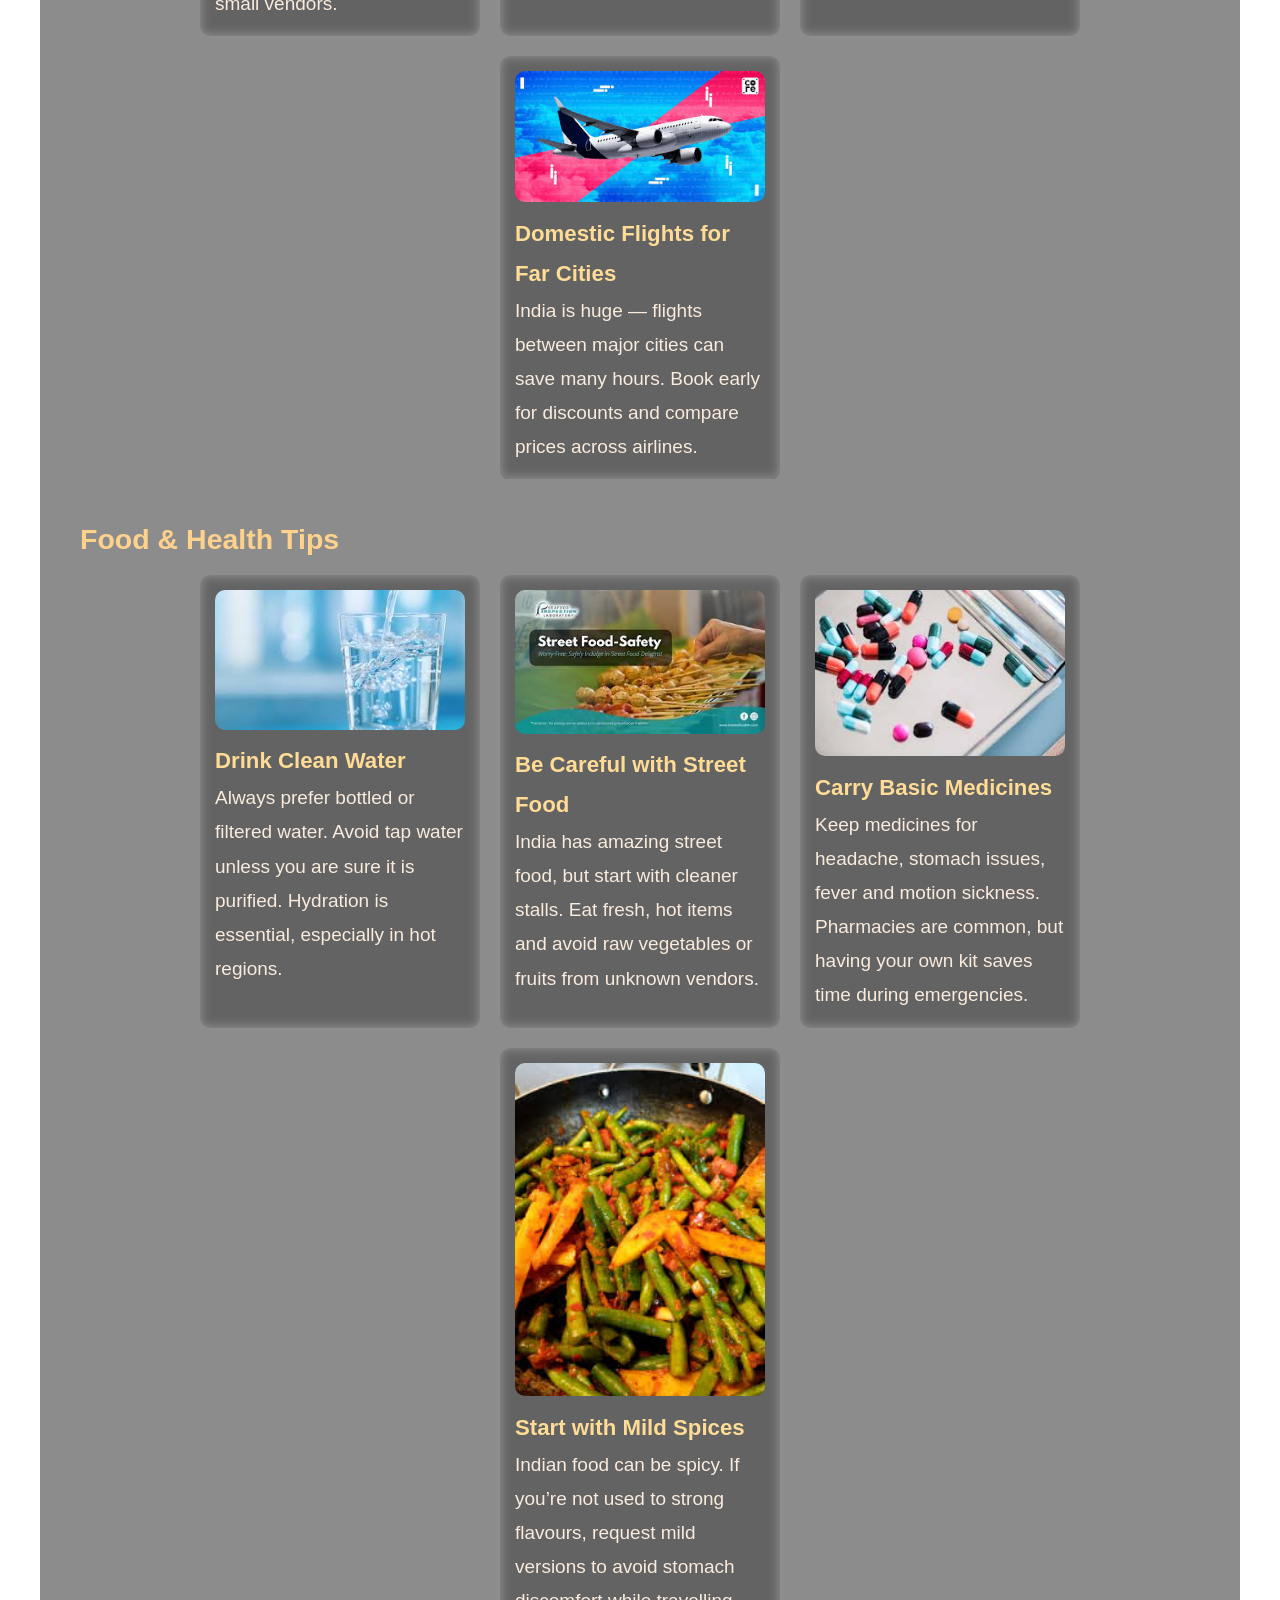
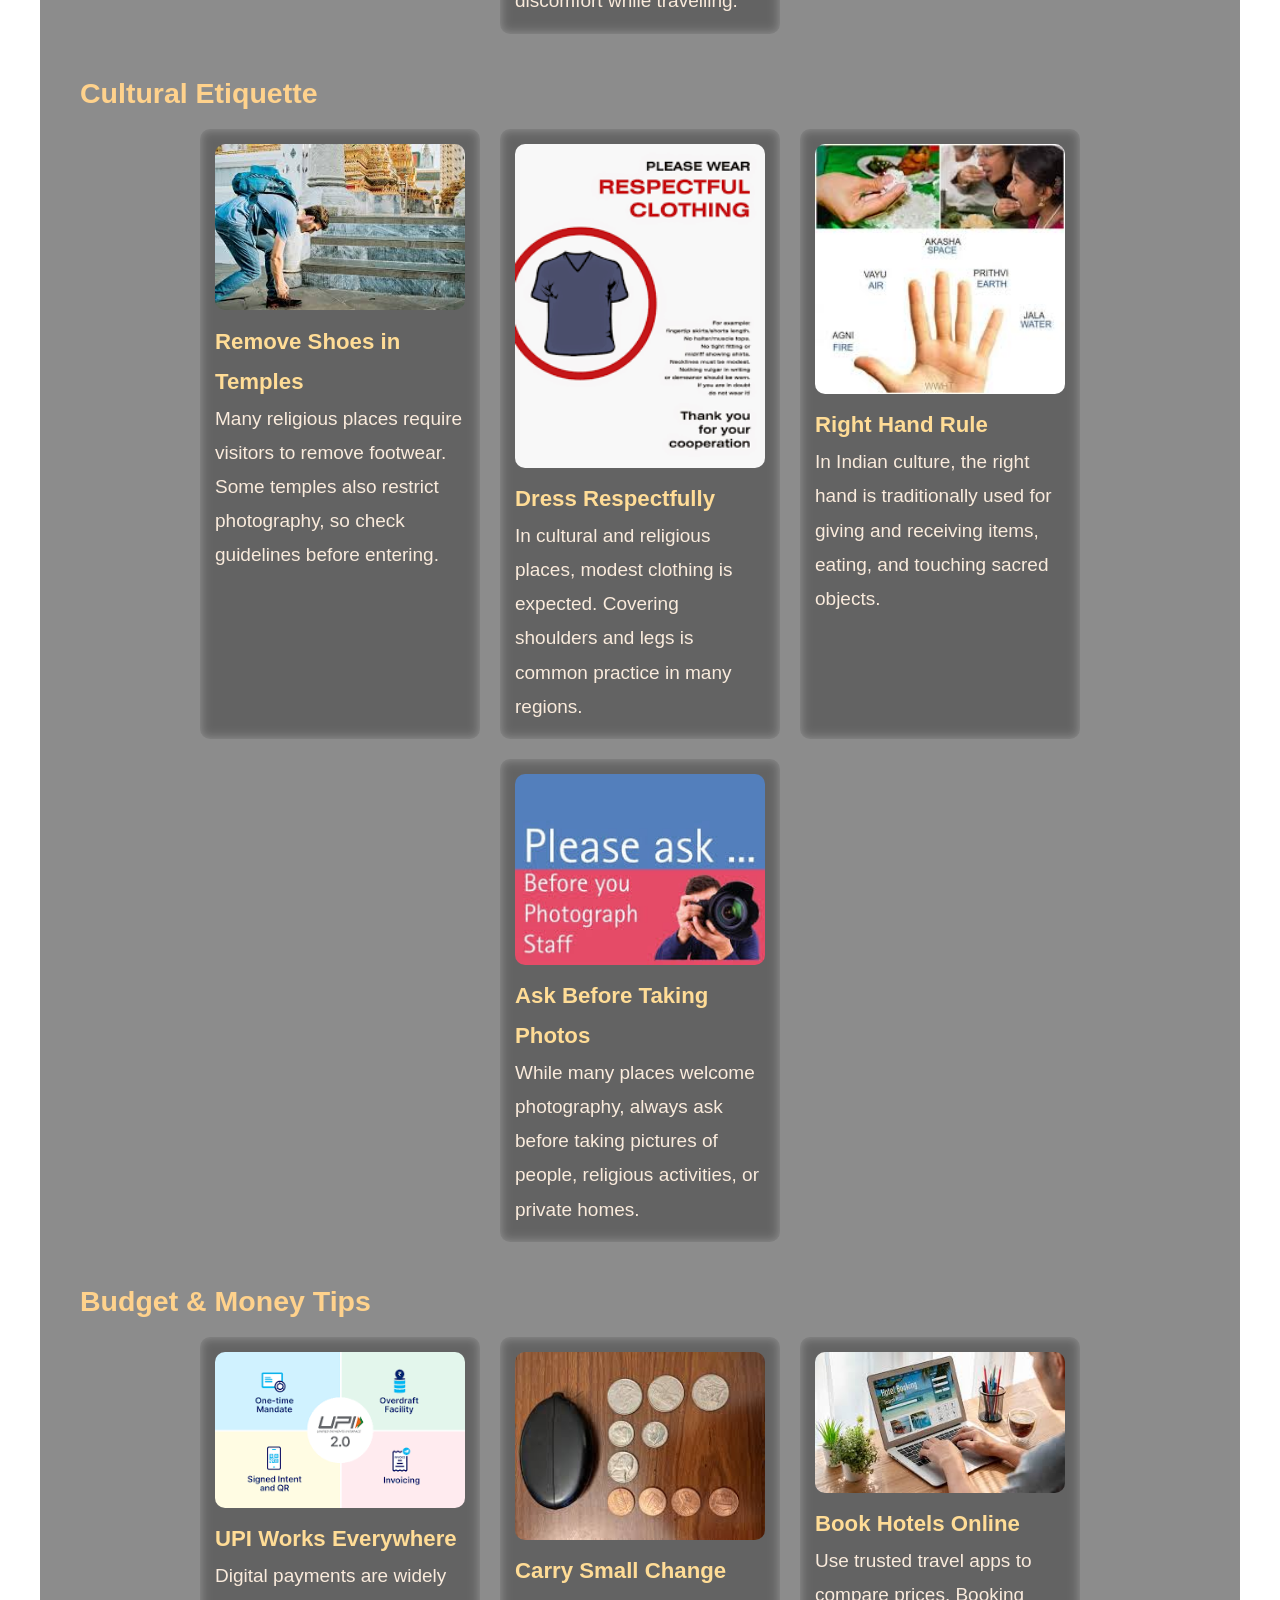
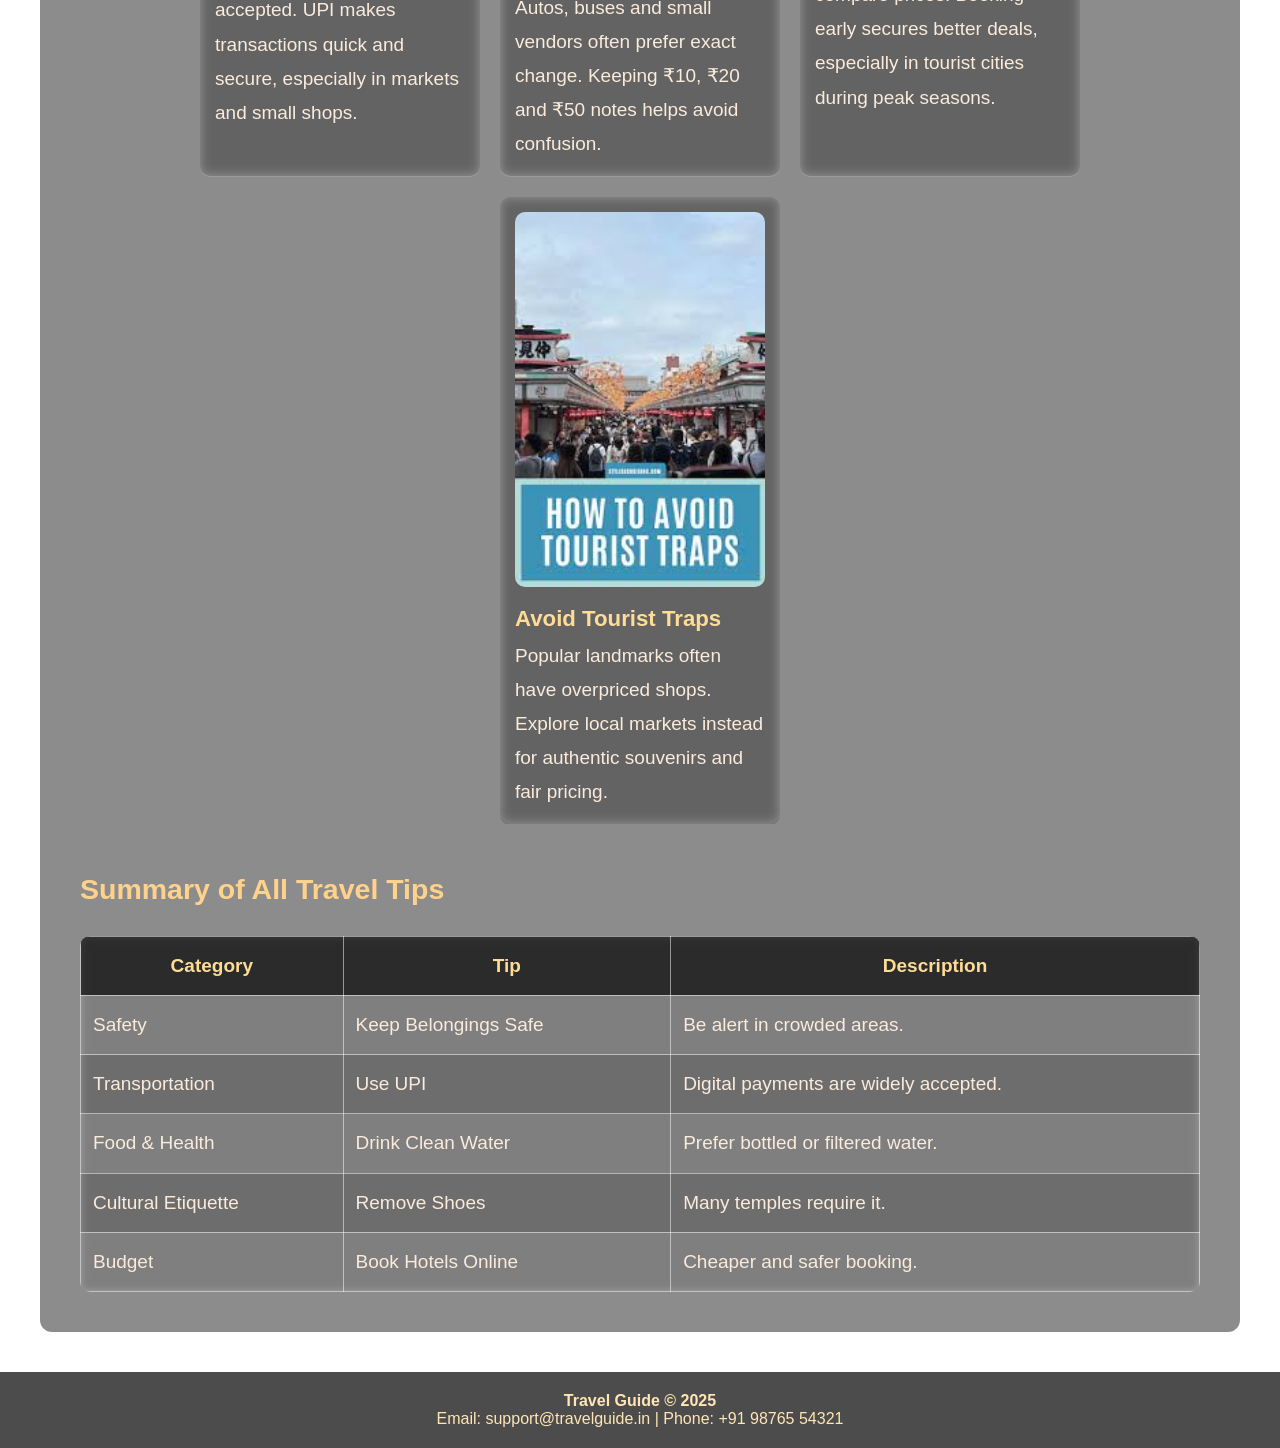
<file: travel-tips.html>
<!DOCTYPE html>
<html lang="en">

<head>
    <meta charset="UTF-8">
    <meta name="viewport" content="width=device-width, initial-scale=1.0">
    <link rel="stylesheet" href="style.css">
    <title>Travel Tips</title>
</head>

<body>

    <!-- NAVBAR -->
    <header>
        <nav class="navbar">
            <a href=" index.html">HOME</a>
            <a href="about.html">ABOUT</a>
            <a href="cuisine.html">CUISINE</a>
            <a href="east-india.html">EAST INDIA</a>
            <a href="west-india.html">WEST INDIA</a>
            <a href="south-india.html">SOUTH INDIA</a>
            <a href="north-india.html">NORTH INDIA</a>
            <a href="travel-tips.html">TRAVEL TIPS</a>
            <a href="contact.html">CONTACT</a>
        </nav>
    </header>
    <hr>

    <!-- HERO SECTION -->
    <div class="hero">
        <div class="overlay">
            <h1>Travel Tips for India</h1>
            <p>Your guide to safe, comfortable and enjoyable travel across India</p>
        </div>
    </div>

    <!-- MAIN CONTENT -->
    <main class="main-content">

        <h2>Introduction</h2>
        <p>
            Traveling across India is an unforgettable experience filled with diversity, color, culture and
            incredible food. To ensure a smooth and safe journey, here are essential travel tips covering safety,
            transportation, food, cultural etiquette, and budgeting. These tips help visitors understand local
            customs, stay healthy, save money and explore with confidence.
        </p>

        <!-- ========================================================= -->
        <!-- ======================== SAFETY ========================= -->
        <!-- ========================================================= -->

        <h2>Safety Tips</h2>
        <div style="display:flex; gap:20px; flex-wrap:wrap; justify-content:center;">

            <!-- Card 1 -->
            <div style="width:280px; padding:15px; background:rgba(255,255,255,0.12);
                border-radius:10px; backdrop-filter:blur(6px);">
                <!-- ADD IMAGE -->
                <img src="pictures/safety1.jpg" style="width:100%; border-radius:10px;">
                <h3 style="color:rgb(255,220,150);">Keep Your Belongings Safe</h3>
                <p>
                    Always keep wallets, phones and documents in front-facing zipped bags. Crowded places like markets
                    or bus stands may attract pickpockets, so stay alert and avoid displaying expensive items.
                </p>
            </div>

            <!-- Card 2 -->
            <div style="width:280px; padding:15px; background:rgba(255,255,255,0.12);
                border-radius:10px; backdrop-filter:blur(6px);">
                <img src="pictures/safety2.jpg" style="width:100%; border-radius:10px;">
                <h3 style="color:rgb(255,220,150);">Use Trusted Transport</h3>
                <p>
                    When traveling alone or at night, prefer approved taxi apps or prepaid stands at airports and
                    railway stations. Always check licence plates and driver details before boarding.
                </p>
            </div>

            <!-- Card 3 -->
            <div style="width:280px; padding:15px; background:rgba(255,255,255,0.12);
                border-radius:10px; backdrop-filter:blur(6px);">
                <img src="pictures/safety3.jpg" style="width:100%; border-radius:10px;">
                <h3 style="color:rgb(255,220,150);">Stay Hydrated</h3>
                <p>
                    India’s climate varies widely, but many regions can be hot and humid. Drink clean bottled or
                    filtered water and avoid dehydration when exploring outdoors.
                </p>
            </div>

            <!-- Card 4 -->
            <div style="width:280px; padding:15px; background:rgba(255,255,255,0.12);
                border-radius:10px; backdrop-filter:blur(6px);">
                <img src="pictures/safety4.jpg" style="width:100%; border-radius:10px;">
                <h3 style="color:rgb(255,220,150);">Avoid Isolated Areas at Night</h3>
                <p>
                    Whether in big cities or small towns, stick to public, well-lit areas during late hours. If you must
                    travel, inform someone of your location and route.
                </p>
            </div>
        </div>

        <br>

        <!-- ========================================================= -->
        <!-- =================== TRANSPORTATION ====================== -->
        <!-- ========================================================= -->

        <h2>Transportation Tips</h2>
        <div style="display:flex; gap:20px; flex-wrap:wrap; justify-content:center;">

            <!-- Card 1 -->
            <div style="width:280px; padding:15px; background:rgba(255,255,255,0.12);
                border-radius:10px; backdrop-filter:blur(6px);">
                <img src="pictures/transport1.jpg" style="width:100%; border-radius:10px;">
                <h3 style="color:rgb(255,220,150);">Use UPI & Digital Payments</h3>
                <p>
                    UPI apps like Google Pay and PhonePe are accepted almost everywhere. Carry some cash, but digital
                    payments are safer and easier for cabs, shops and small vendors.
                </p>
            </div>

            <!-- Card 2 -->
            <div style="width:280px; padding:15px; background:rgba(255,255,255,0.12);
                border-radius:10px; backdrop-filter:blur(6px);">
                <img src="pictures/transport2.jpg" style="width:100%; border-radius:10px;">
                <h3 style="color:rgb(255,220,150);">Railways for Long Travel</h3>
                <p>
                    India’s railway network is one of the world’s largest. It is economical and comfortable for long
                    distances. Book in advance, especially during festival seasons.
                </p>
            </div>

            <!-- Card 3 -->
            <div style="width:280px; padding:15px; background:rgba(255,255,255,0.12);
                border-radius:10px; backdrop-filter:blur(6px);">
                <img src="pictures/transport3.jpg" style="width:100%; border-radius:10px;">
                <h3 style="color:rgb(255,220,150);">Verify Auto/Taxi Fares</h3>
                <p>
                    In many cities, auto-rickshaw and taxi fares may vary. Use meter-based rides where possible or check
                    the fare estimate on Google Maps to avoid overcharging.
                </p>
            </div>

            <!-- Card 4 -->
            <div style="width:280px; padding:15px; background:rgba(255,255,255,0.12);
                border-radius:10px; backdrop-filter:blur(6px);">
                <img src="pictures/transport4.jpg" style="width:100%; border-radius:10px;">
                <h3 style="color:rgb(255,220,150);">Domestic Flights for Far Cities</h3>
                <p>
                    India is huge — flights between major cities can save many hours. Book early for discounts and
                    compare prices across airlines.
                </p>
            </div>
        </div>

        <br>

        <!-- ========================================================= -->
        <!-- ================= FOOD & HEALTH TIPS ==================== -->
        <!-- ========================================================= -->

        <h2>Food & Health Tips</h2>
        <div style="display:flex; gap:20px; flex-wrap:wrap; justify-content:center;">

            <!-- Card 1 -->
            <div style="width:280px; padding:15px; background:rgba(255,255,255,0.12);
                border-radius:10px; backdrop-filter:blur(6px);">
                <img src="pictures/health1.jpg" style="width:100%; border-radius:10px;">
                <h3 style="color:rgb(255,220,150);">Drink Clean Water</h3>
                <p>
                    Always prefer bottled or filtered water. Avoid tap water unless you are sure it is purified.
                    Hydration is essential, especially in hot regions.
                </p>
            </div>

            <!-- Card 2 -->
            <div style="width:280px; padding:15px; background:rgba(255,255,255,0.12);
                border-radius:10px; backdrop-filter:blur(6px);">
                <img src="pictures/health2.jpg" style="width:100%; border-radius:10px;">
                <h3 style="color:rgb(255,220,150);">Be Careful with Street Food</h3>
                <p>
                    India has amazing street food, but start with cleaner stalls. Eat fresh, hot items and avoid raw
                    vegetables or fruits from unknown vendors.
                </p>
            </div>

            <!-- Card 3 -->
            <div style="width:280px; padding:15px; background:rgba(255,255,255,0.12);
                border-radius:10px; backdrop-filter:blur(6px);">
                <img src="pictures/health3.jpg" style="width:100%; border-radius:10px;">
                <h3 style="color:rgb(255,220,150);">Carry Basic Medicines</h3>
                <p>
                    Keep medicines for headache, stomach issues, fever and motion sickness. Pharmacies are common, but
                    having your own kit saves time during emergencies.
                </p>
            </div>

            <!-- Card 4 -->
            <div style="width:280px; padding:15px; background:rgba(255,255,255,0.12);
                border-radius:10px; backdrop-filter:blur(6px);">
                <img src="pictures/health4.jpg" style="width:100%; border-radius:10px;">
                <h3 style="color:rgb(255,220,150);">Start with Mild Spices</h3>
                <p>
                    Indian food can be spicy. If you’re not used to strong flavours, request mild versions to avoid
                    stomach discomfort while travelling.
                </p>
            </div>

        </div>

        <br>

        <!-- ========================================================= -->
        <!-- ================ CULTURAL ETIQUETTE ===================== -->
        <!-- ========================================================= -->

        <h2>Cultural Etiquette</h2>
        <div style="display:flex; gap:20px; flex-wrap:wrap; justify-content:center;">

            <!-- Card 1 -->
            <div style="width:280px; padding:15px; background:rgba(255,255,255,0.12);
                border-radius:10px; backdrop-filter:blur(6px);">
                <img src="pictures/culture1.jpg" style="width:100%; border-radius:10px;">
                <h3 style="color:rgb(255,220,150);">Remove Shoes in Temples</h3>
                <p>
                    Many religious places require visitors to remove footwear. Some temples also restrict photography,
                    so check guidelines before entering.
                </p>
            </div>

            <!-- Card 2 -->
            <div style="width:280px; padding:15px; background:rgba(255,255,255,0.12);
                border-radius:10px; backdrop-filter:blur(6px);">
                <img src="pictures/culture2.jpg" style="width:100%; border-radius:10px;">
                <h3 style="color:rgb(255,220,150);">Dress Respectfully</h3>
                <p>
                    In cultural and religious places, modest clothing is expected. Covering shoulders and legs is common
                    practice in many regions.
                </p>
            </div>

            <!-- Card 3 -->
            <div style="width:280px; padding:15px; background:rgba(255,255,255,0.12);
                border-radius:10px; backdrop-filter:blur(6px);">
                <img src="pictures/culture3.jpg" style="width:100%; border-radius:10px;">
                <h3 style="color:rgb(255,220,150);">Right Hand Rule</h3>
                <p>
                    In Indian culture, the right hand is traditionally used for giving and receiving items, eating, and
                    touching sacred objects.
                </p>
            </div>

            <!-- Card 4 -->
            <div style="width:280px; padding:15px; background:rgba(255,255,255,0.12);
                border-radius:10px; backdrop-filter:blur(6px);">
                <img src="pictures/culture4.jpg" style="width:100%; border-radius:10px;">
                <h3 style="color:rgb(255,220,150);">Ask Before Taking Photos</h3>
                <p>
                    While many places welcome photography, always ask before taking pictures of people, religious
                    activities, or private homes.
                </p>
            </div>

        </div>

        <br>

        <!-- ========================================================= -->
        <!-- =================== MONEY & BUDGET TIPS ================= -->
        <!-- ========================================================= -->

        <h2>Budget & Money Tips</h2>
        <div style="display:flex; gap:20px; flex-wrap:wrap; justify-content:center;">

            <!-- Card 1 -->
            <div style="width:280px; padding:15px; background:rgba(255,255,255,0.12);
                border-radius:10px; backdrop-filter:blur(6px);">
                <img src="pictures/budget1.jpg" style="width:100%; border-radius:10px;">
                <h3 style="color:rgb(255,220,150);">UPI Works Everywhere</h3>
                <p>
                    Digital payments are widely accepted. UPI makes transactions quick and secure, especially in
                    markets and small shops.
                </p>
            </div>

            <!-- Card 2 -->
            <div style="width:280px; padding:15px; background:rgba(255,255,255,0.12);
                border-radius:10px; backdrop-filter:blur(6px);">
                <img src="pictures/budget2.jpg" style="width:100%; border-radius:10px;">
                <h3 style="color:rgb(255,220,150);">Carry Small Change</h3>
                <p>
                    Autos, buses and small vendors often prefer exact change. Keeping ₹10, ₹20 and ₹50 notes helps avoid
                    confusion.
                </p>
            </div>

            <!-- Card 3 -->
            <div style="width:280px; padding:15px; background:rgba(255,255,255,0.12);
                border-radius:10px; backdrop-filter:blur(6px);">
                <img src="pictures/budget3.jpg" style="width:100%; border-radius:10px;">
                <h3 style="color:rgb(255,220,150);">Book Hotels Online</h3>
                <p>
                    Use trusted travel apps to compare prices. Booking early secures better deals, especially in tourist
                    cities during peak seasons.
                </p>
            </div>

            <!-- Card 4 -->
            <div style="width:280px; padding:15px; background:rgba(255,255,255,0.12);
                border-radius:10px; backdrop-filter:blur(6px);">
                <img src="pictures/budget4.jpg" style="width:100%; border-radius:10px;">
                <h3 style="color:rgb(255,220,150);">Avoid Tourist Traps</h3>
                <p>
                    Popular landmarks often have overpriced shops. Explore local markets instead for authentic souvenirs
                    and fair pricing.
                </p>
            </div>

        </div>

        <!-- SUMMARY TABLE -->
        <h2 style="margin-top:40px;">Summary of All Travel Tips</h2>
        <table>
            <tr>
                <th>Category</th>
                <th>Tip</th>
                <th>Description</th>
            </tr>

            <tr><td>Safety</td><td>Keep Belongings Safe</td><td>Be alert in crowded areas.</td></tr>
            <tr><td>Transportation</td><td>Use UPI</td><td>Digital payments are widely accepted.</td></tr>
            <tr><td>Food & Health</td><td>Drink Clean Water</td><td>Prefer bottled or filtered water.</td></tr>
            <tr><td>Cultural Etiquette</td><td>Remove Shoes</td><td>Many temples require it.</td></tr>
            <tr><td>Budget</td><td>Book Hotels Online</td><td>Cheaper and safer booking.</td></tr>

        </table>

    </main>

    <!-- FOOTER -->
    <footer>
        <p><strong>Travel Guide © 2025</strong></p>
        <p>Email: support@travelguide.in | Phone: +91 98765 54321</p>
    </footer>

</body>

</html>
</file>
<file: style.css>
* {
    margin: 0;
    padding: 0;
    box-sizing: border-box;
}

body {
    font-family: Arial, sans-serif;
    color: white;

    
    background-image: url("pictures/ bg.jpg");
    background-size: cover;
    background-position: center;
    background-repeat: no-repeat;
    background-attachment: fixed;
}


.navbar {
    display: flex;
    flex-wrap: wrap;
    justify-content: center;
    gap: 20px;
    background-color: rgba(0,0,0,0.7);
    padding: 20px;
    position: sticky;
}

.navbar a{
    color: rgb(255,230,180);
    text-decoration: none;
    font-size: 18px;
    font-weight: bold;
    padding: 8px 12px;
    border-radius: 20px;
    border: solid;
    background-color: rgb(58, 54, 47);
    transition: 0.3s;
    
}

.navbar a:hover {
    background-color: rgb(191, 137, 30);
    color: black;
    border-radius: 5px;
    
}


.hero {
    height: 100vh; 
    display: flex;
    justify-content: center;
    align-items: center;

    background: transparent; 
}


.overlay {
    background: rgba(0, 0, 0, 0.55)
    padding: 40px 60px;
    border-radius: 10px;
    text-align: center;
}

.overlay h1 {
    color: rgb(255,208,120);
    font-size: 48px;
}

.overlay p {
    color: rgb(255,220,150);
    font-size: 20px;
}


.main-content {
    background: rgba(0,0,0,0.45); 
    backdrop-filter: blur(6px);   
    padding: 40px;
    margin: 40px;
    border-radius: 12px;

    color: rgb(250,235,220);
    line-height: 1.8;
    font-size: 19px;
}


.main-content h2 {
    color: rgb(255,210,140);
    margin-bottom: 10px}/* Lists */
.main-content ul,
.main-content ol {
    margin-left: 25px;
}

.main-content li {
    margin-bottom: 8px;
}


.main-content table {
    width: 100%;
    border-collapse: collapse;
    margin-top: 20px;

    background: rgba(255,255,255,0.18);
    backdrop-filter: blur(4px);
    border-radius: 10px;
    overflow: hidden;
}

.main-content table th,
.main-content table td {
    padding: 12px;
    border: 1px solid rgba(255,255,255,0.5);
}

.main-content table th {
    background: rgba(0,0,0,0.6);
    color: rgb(255,220,150);
}

.main-content table tr:nth-child(even) {
    background: rgba(255,255,255,0.12);
}


footer {
    background: rgba(0,0,0,0.7);
    padding: 20px;
    text-align: center;
    color: rgb(255,230,180);
}
</file>
